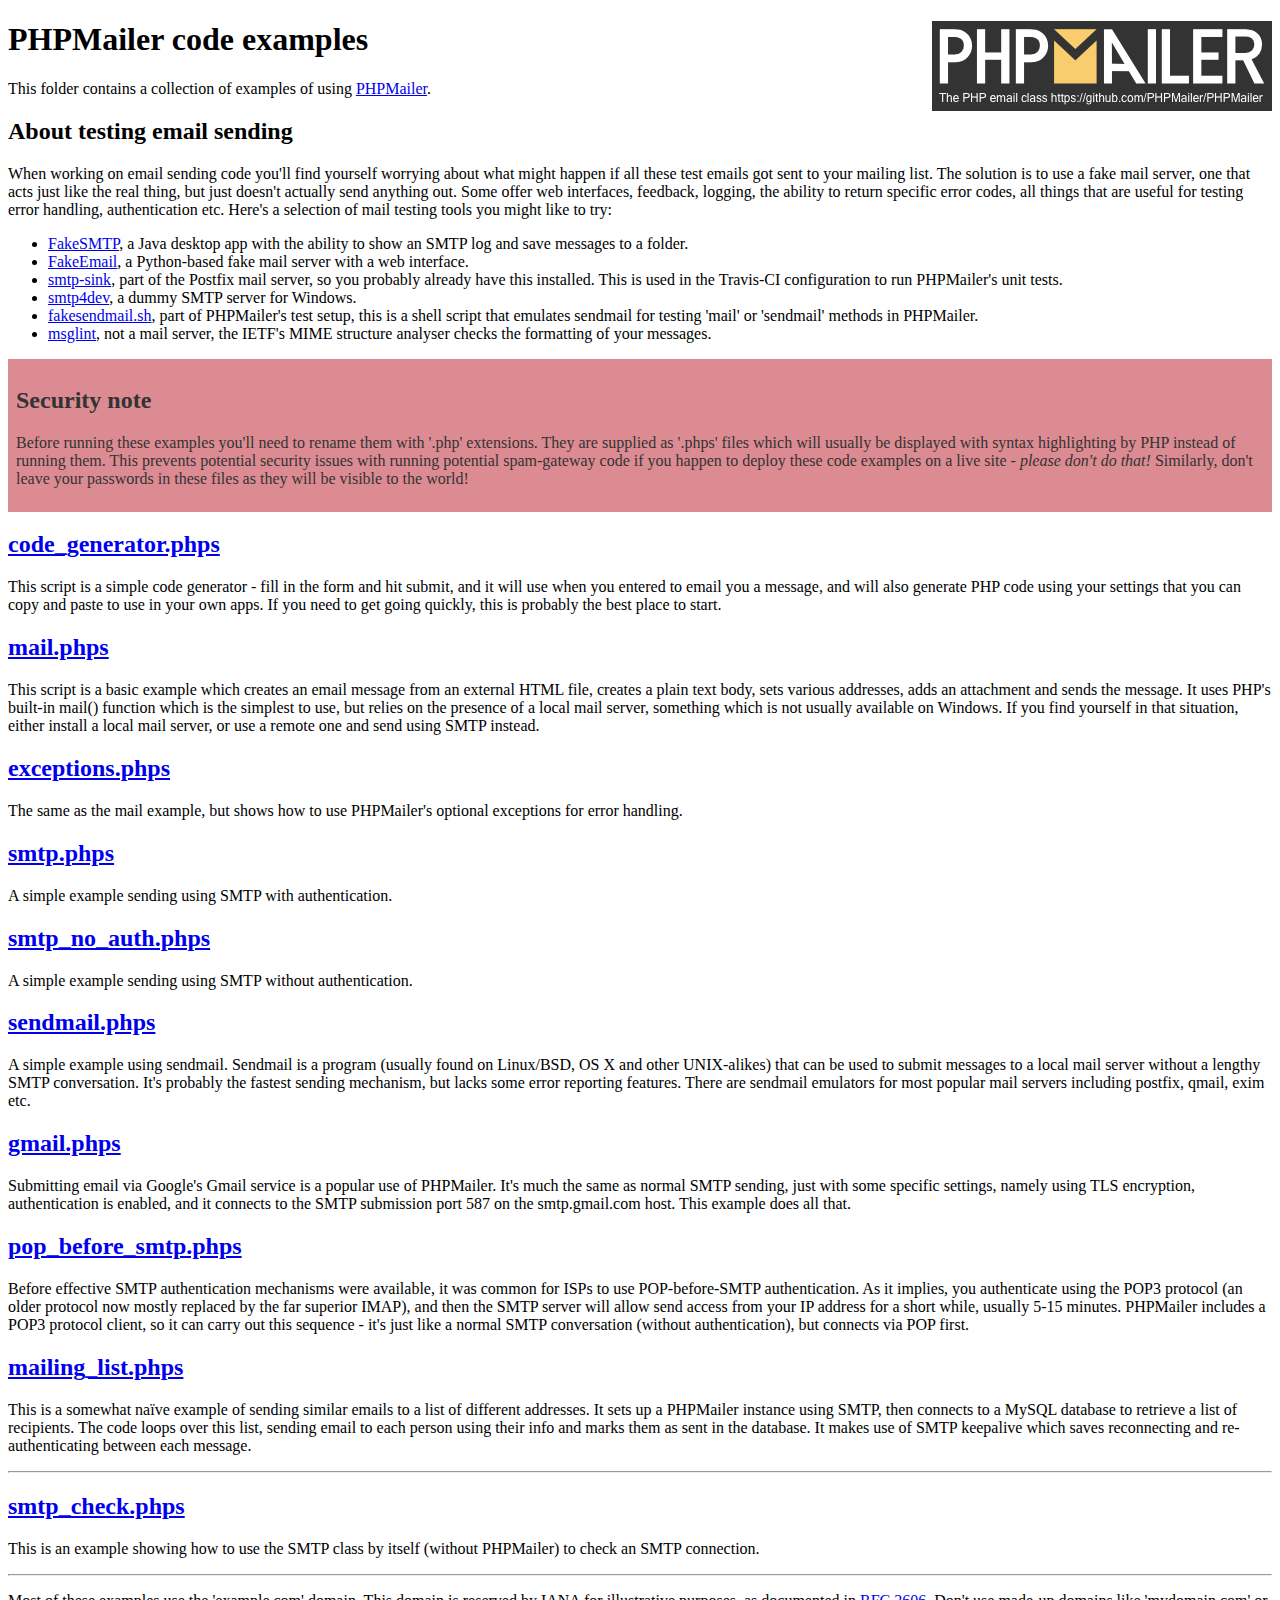
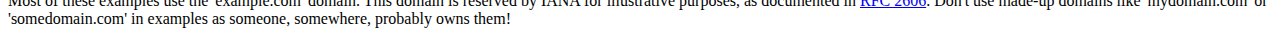
<file: Web/signup/PHPMailer-5.2.16/examples/index.html>
<!DOCTYPE html>
<html>
<head>
	<meta charset="UTF-8">
	<title>PHPMailer Examples</title>
</head>
<body>
<h1>PHPMailer code examples<a href="https://github.com/PHPMailer/PHPMailer"><img src="images/phpmailer.png" style="float:right; border:0;" alt="PHPMailer logo"></a></h1>
<p>This folder contains a collection of examples of using <a href="https://github.com/PHPMailer/PHPMailer">PHPMailer</a>.</p>
<h2>About testing email sending</h2>
<p>When working on email sending code you'll find yourself worrying about what might happen if all these test emails got sent to your mailing list. The solution is to use a fake mail server, one that acts just like the real thing, but just doesn't actually send anything out. Some offer web interfaces, feedback, logging, the ability to return specific error codes, all things that are useful for testing error handling, authentication etc. Here's a selection of mail testing tools you might like to try:</p>
<ul>
  <li><a href="https://github.com/Nilhcem/FakeSMTP">FakeSMTP</a>, a Java desktop app with the ability to show an SMTP log and save messages to a folder. </li>
  <li><a href="https://github.com/isotoma/FakeEmail">FakeEmail</a>, a Python-based fake mail server with a web interface.</li>
  <li><a href="http://www.postfix.org/smtp-sink.1.html">smtp-sink</a>, part of the Postfix mail server, so you probably already have this installed. This is used in the Travis-CI configuration to run PHPMailer's unit tests.</li>
  <li><a href="http://smtp4dev.codeplex.com">smtp4dev</a>, a dummy SMTP server for Windows.</li>
  <li><a href="https://github.com/PHPMailer/PHPMailer/blob/master/test/fakesendmail.sh">fakesendmail.sh</a>, part of PHPMailer's test setup, this is a shell script that emulates sendmail for testing 'mail' or 'sendmail' methods in PHPMailer.</li>
  <li><a href="http://tools.ietf.org/tools/msglint/">msglint</a>, not a mail server, the IETF's MIME structure analyser checks the formatting of your messages.</li>
</ul>
<div style="padding: 8px; color: #333333; background-color: #dc8b92">
<h2>Security note</h2>
<p>Before running these examples you'll need to rename them with '.php' extensions. They are supplied as '.phps' files which will usually be displayed with syntax highlighting by PHP instead of running them. This prevents potential security issues with running potential spam-gateway code if you happen to deploy these code examples on a live site - <em>please don't do that!</em> Similarly, don't leave your passwords in these files as they will be visible to the world!</p>
</div>
<h2><a href="code_generator.phps">code_generator.phps</a></h2>
<p>This script is a simple code generator - fill in the form and hit submit, and it will use when you entered to email you a message, and will also generate PHP code using your settings that you can copy and paste to use in your own apps. If you need to get going quickly, this is probably the best place to start.</p>
<h2><a href="mail.phps">mail.phps</a></h2>
<p>This script is a basic example which creates an email message from an external HTML file, creates a plain text body, sets various addresses, adds an attachment and sends the message. It uses PHP's built-in mail() function which is the simplest to use, but relies on the presence of a local mail server, something which is not usually available on Windows. If you find yourself in that situation, either install a local mail server, or use a remote one and send using SMTP instead.</p>
<h2><a href="exceptions.phps">exceptions.phps</a></h2>
<p>The same as the mail example, but shows how to use PHPMailer's optional exceptions for error handling.</p>
<h2><a href="smtp.phps">smtp.phps</a></h2>
<p>A simple example sending using SMTP with authentication.</p>
<h2><a href="smtp_no_auth.phps">smtp_no_auth.phps</a></h2>
<p>A simple example sending using SMTP without authentication.</p>
<h2><a href="sendmail.phps">sendmail.phps</a></h2>
<p>A simple example using sendmail. Sendmail is a program (usually found on Linux/BSD, OS X and other UNIX-alikes) that can be used to submit messages to a local mail server without a lengthy SMTP conversation. It's probably the fastest sending mechanism, but lacks some error reporting features. There are sendmail emulators for most popular mail servers including postfix, qmail, exim etc.</p>
<h2><a href="gmail.phps">gmail.phps</a></h2>
<p>Submitting email via Google's Gmail service is a popular use of PHPMailer. It's much the same as normal SMTP sending, just with some specific settings, namely using TLS encryption, authentication is enabled, and it connects to the SMTP submission port 587 on the smtp.gmail.com host. This example does all that.</p>
<h2><a href="pop_before_smtp.phps">pop_before_smtp.phps</a></h2>
<p>Before effective SMTP authentication mechanisms were available, it was common for ISPs to use POP-before-SMTP authentication. As it implies, you authenticate using the POP3 protocol (an older protocol now mostly replaced by the far superior IMAP), and then the SMTP server will allow send access from your IP address for a short while, usually 5-15 minutes. PHPMailer includes a POP3 protocol client, so it can carry out this sequence - it's just like a normal SMTP conversation (without authentication), but connects via POP first.</p>
<h2><a href="mailing_list.phps">mailing_list.phps</a></h2>
<p>This is a somewhat naïve example of sending similar emails to a list of different addresses. It sets up a PHPMailer instance using SMTP, then connects to a MySQL database to retrieve a list of recipients. The code loops over this list, sending email to each person using their info and marks them as sent in the database. It makes use of SMTP keepalive which saves reconnecting and re-authenticating between each message.</p>
<hr>
<h2><a href="smtp_check.phps">smtp_check.phps</a></h2>
<p>This is an example showing how to use the SMTP class by itself (without PHPMailer) to check an SMTP connection.</p>
<hr>
<p>Most of these examples use the 'example.com' domain. This domain is reserved by IANA for illustrative purposes, as documented in <a href="http://tools.ietf.org/html/rfc2606">RFC 2606</a>. Don't use made-up domains like 'mydomain.com' or 'somedomain.com' in examples as someone, somewhere, probably owns them!</p>
</body>
</html>
</file>
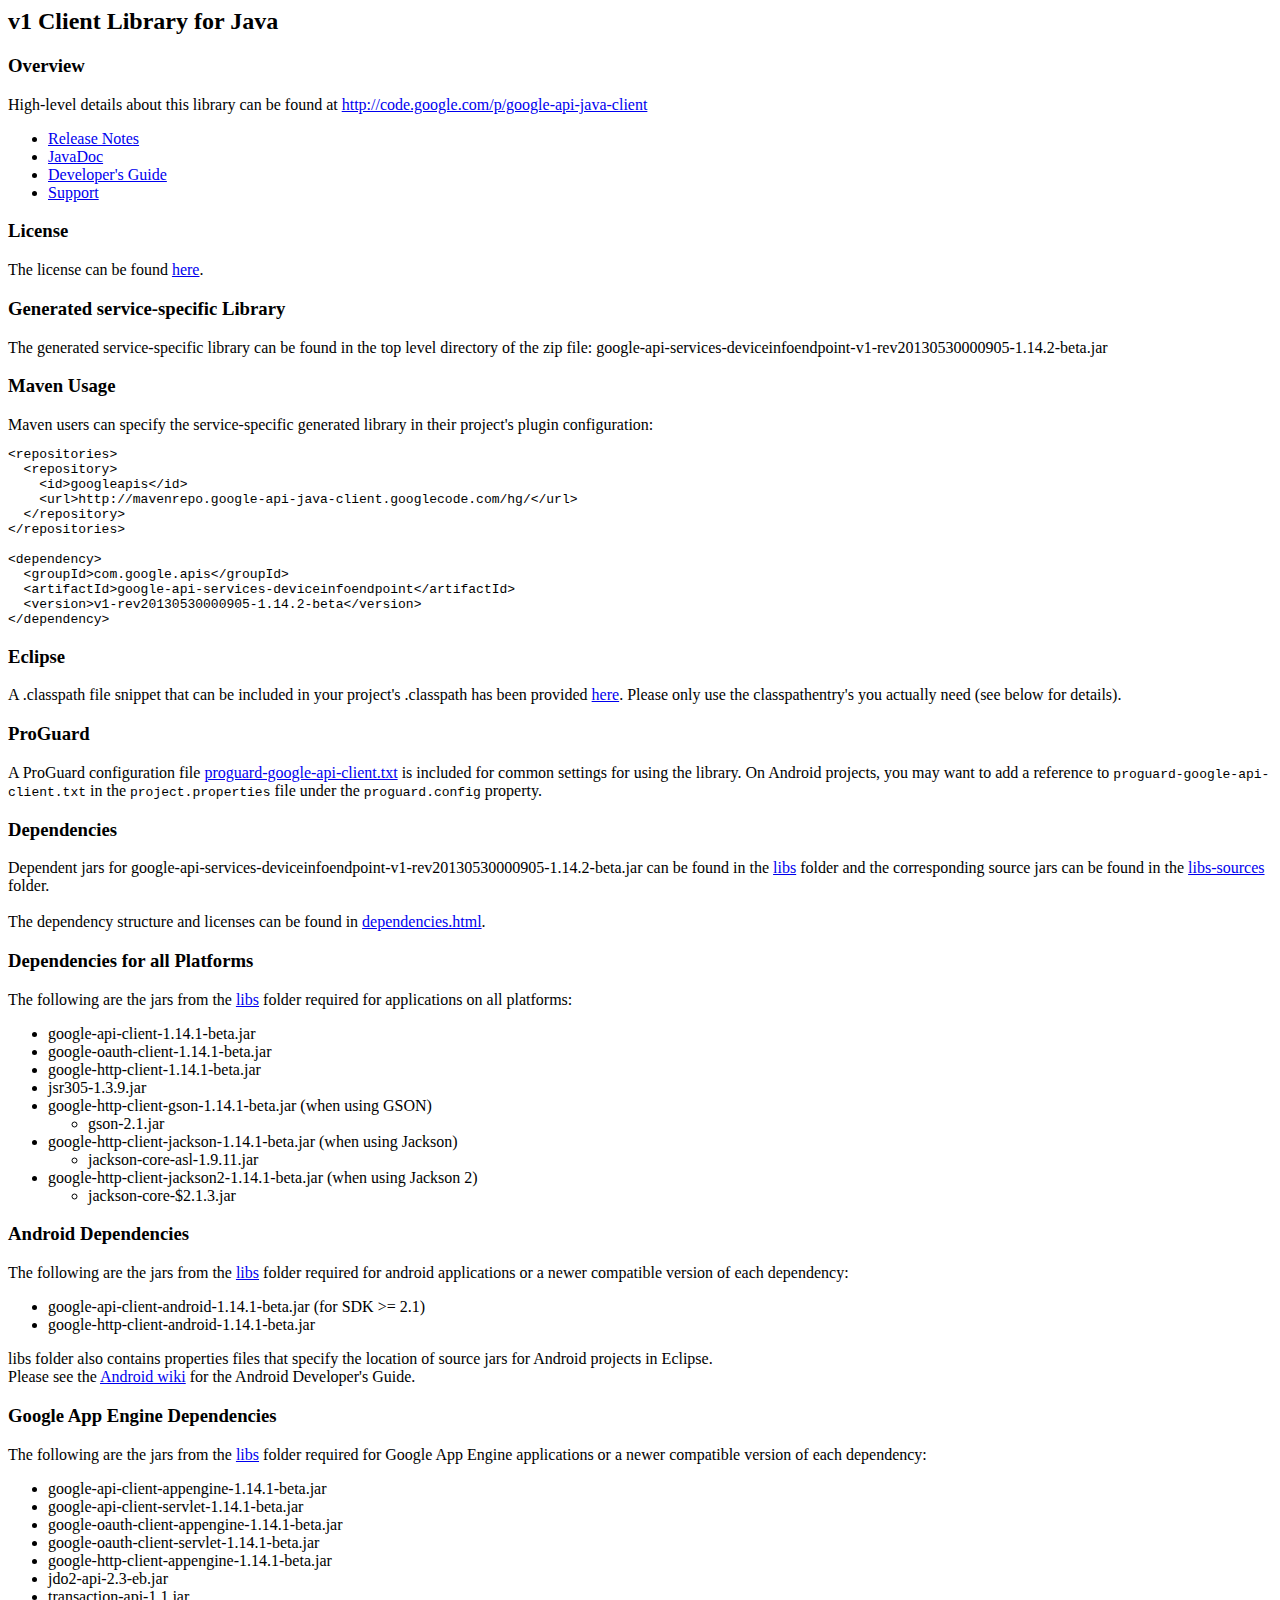
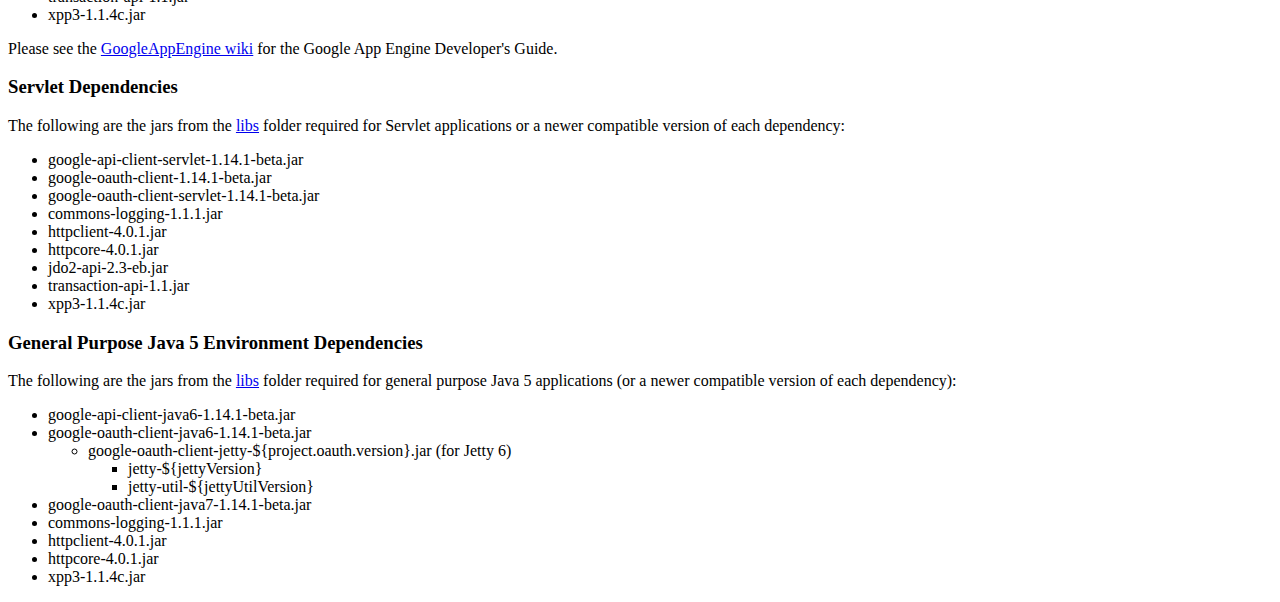
<file: RideShare-master/endpoint-libs/libdeviceinfoendpoint-v1/deviceinfoendpoint/readme.html>
<html>
<title> v1 Client Library for Java</title>
<body>
<h2> v1 Client Library for Java</h2>

<h3>Overview</h3>
<p>High-level details about this library can be found at
<a href="http://code.google.com/p/google-api-java-client">http://code.google.com/p/google-api-java-client</a>
<ul>
  <li><a href='http://code.google.com/p/google-api-java-client/wiki/ReleaseNotes#Version_1.14.1-beta'>Release Notes</a></li>
  <li><a href='http://javadoc.google-api-java-client.googlecode.com/hg/apis/deviceinfoendpoint/v1/index.html'>JavaDoc</a></li>
  <li><a href='http://code.google.com/p/google-api-java-client/wiki/DeveloperGuide'>Developer's Guide</a></li>
  <li><a href='http://groups.google.com/group/google-api-java-client'>Support</a></li>
</ul>

<h3>License</h3>
The license can be found <a href='LICENSE.txt'>here</a>.<br/>

<h3>Generated service-specific Library</h3>
The generated service-specific library can be found in the top level directory
of the zip file:
google-api-services-deviceinfoendpoint-v1-rev20130530000905-1.14.2-beta.jar

<h3>Maven Usage</h3>
Maven users can specify the service-specific generated library in their
project's plugin configuration:
<pre>
&lt;repositories&gt;
  &lt;repository&gt;
    &lt;id&gt;googleapis&lt;/id&gt;
    &lt;url&gt;http://mavenrepo.google-api-java-client.googlecode.com/hg/&lt;/url&gt;
  &lt;/repository&gt;
&lt;/repositories&gt;

&lt;dependency&gt;
  &lt;groupId&gt;com.google.apis&lt;/groupId&gt;
  &lt;artifactId&gt;google-api-services-deviceinfoendpoint&lt;/artifactId&gt;
  &lt;version&gt;v1-rev20130530000905-1.14.2-beta&lt;/version&gt;
&lt;/dependency&gt;
</pre>


<h3>Eclipse</h3>
A .classpath file snippet that can be included in your project's .classpath has been provided <a href='classpath-include'>here</a>.
Please only use the classpathentry's you actually need (see below for details).

<h3>ProGuard</h3>
A ProGuard configuration file <a href="proguard-google-api-client.txt">proguard-google-api-client.txt</a>
is included for common settings for using the library. On Android projects, you may want to add a reference to
<code>proguard-google-api-client.txt</code> in the <code>project.properties</code> file under the
<code>proguard.config</code> property.

<h3>Dependencies</h3>
<p>
Dependent jars for
google-api-services-deviceinfoendpoint-v1-rev20130530000905-1.14.2-beta.jar
can be found in the <a href='libs'>libs</a> folder and the corresponding source
jars can be found in the <a href='libs-sources'>libs-sources</a> folder.
<br/><br/>
The dependency structure and licenses can be found in
<a href='dependencies/dependencies.html'>dependencies.html</a>.
</p>

<h3>Dependencies for all Platforms</h3>
The following are the jars from the <a href='libs'>libs</a> folder required for
applications on all platforms:
<ul>
  <li>google-api-client-1.14.1-beta.jar</li>
  <li>google-oauth-client-1.14.1-beta.jar</li>
  <li>google-http-client-1.14.1-beta.jar</li>
  <li>jsr305-1.3.9.jar</li>
  <li>google-http-client-gson-1.14.1-beta.jar (when using GSON)
    <ul>
      <li>gson-2.1.jar</li>
    </ul>
  </li>
  <li>google-http-client-jackson-1.14.1-beta.jar (when using Jackson)
    <ul>
      <li>jackson-core-asl-1.9.11.jar</li>
    </ul>
  </li>
  <li>google-http-client-jackson2-1.14.1-beta.jar (when using Jackson 2)
    <ul>
      <li>jackson-core-$2.1.3.jar</li>
    </ul>
  </li>
</ul>

<h3>Android Dependencies</h3>
The following are the jars from the <a href='libs'>libs</a> folder required for
android applications or a newer compatible version of each dependency:
<ul>
  <li>google-api-client-android-1.14.1-beta.jar (for SDK >= 2.1)</li>
  <li>google-http-client-android-1.14.1-beta.jar</li>
</ul>
<The <a href='libs'>libs</a> folder also contains properties files that specify the location of source
jars for Android projects in Eclipse.<br/>
Please see the
<a href='http://code.google.com/p/google-api-java-client/wiki/Android'>Android wiki</a>
for the Android Developer's Guide.

<h3>Google App Engine Dependencies</h3>
The following are the jars from the <a href='libs'>libs</a> folder required for
Google App Engine applications or a newer compatible version of each dependency:
<ul>
  <li>google-api-client-appengine-1.14.1-beta.jar</li>
  <li>google-api-client-servlet-1.14.1-beta.jar</li>
  <li>google-oauth-client-appengine-1.14.1-beta.jar</li>
  <li>google-oauth-client-servlet-1.14.1-beta.jar</li>
  <li>google-http-client-appengine-1.14.1-beta.jar</li>
  <li>jdo2-api-2.3-eb.jar</li>
  <li>transaction-api-1.1.jar</li>
  <li>xpp3-1.1.4c.jar</li>
</ul>
Please see the
<a href='http://code.google.com/p/google-api-java-client/wiki/GoogleAppEngine'>GoogleAppEngine wiki</a>
for the Google App Engine Developer's Guide.

<h3>Servlet Dependencies</h3>
The following are the jars from the <a href='libs'>libs</a> folder required for
Servlet applications or a newer compatible version of each dependency:
<ul>
  <li>google-api-client-servlet-1.14.1-beta.jar</li>
  <li>google-oauth-client-1.14.1-beta.jar</li>
  <li>google-oauth-client-servlet-1.14.1-beta.jar</li>
  <li>commons-logging-1.1.1.jar</li>
  <li>httpclient-4.0.1.jar</li>
  <li>httpcore-4.0.1.jar</li>
  <li>jdo2-api-2.3-eb.jar</li>
  <li>transaction-api-1.1.jar</li>
  <li>xpp3-1.1.4c.jar</li>
</ul>

<h3>General Purpose Java 5 Environment Dependencies</h3>
The following are the jars from the <a href='libs'>libs</a> folder required for
general purpose Java 5 applications (or a newer compatible version of each dependency):
<ul>
  <li>google-api-client-java6-1.14.1-beta.jar</li>
  <li>google-oauth-client-java6-1.14.1-beta.jar
  <ul>
    <li>google-oauth-client-jetty-${project.oauth.version}.jar (for Jetty 6)
      <ul>
        <li>jetty-${jettyVersion}</li>
        <li>jetty-util-${jettyUtilVersion}</li>
      </ul>
    </li>
  </ul></li>
  <li>google-oauth-client-java7-1.14.1-beta.jar</li>
  <li>commons-logging-1.1.1.jar</li>
  <li>httpclient-4.0.1.jar</li>
  <li>httpcore-4.0.1.jar</li>
  <li>xpp3-1.1.4c.jar</li>
</ul>


</body>
</html>
</file>
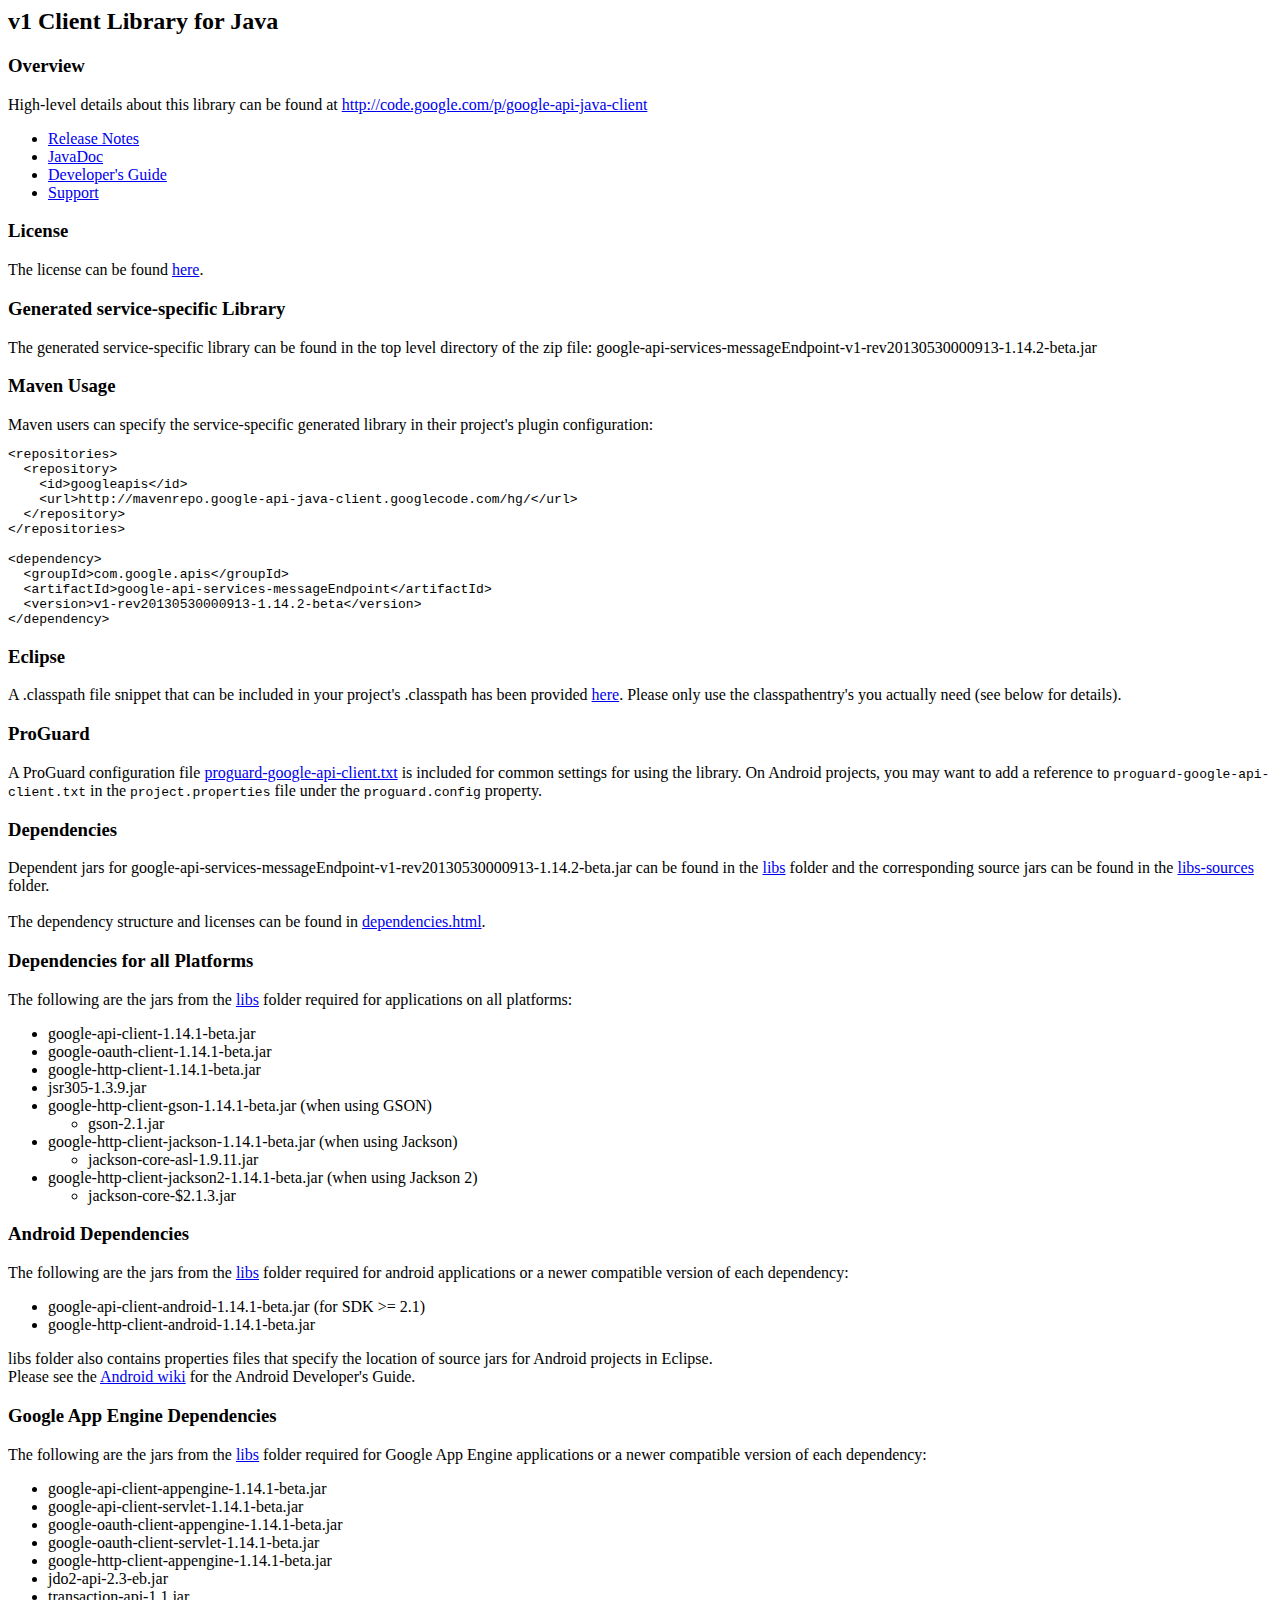
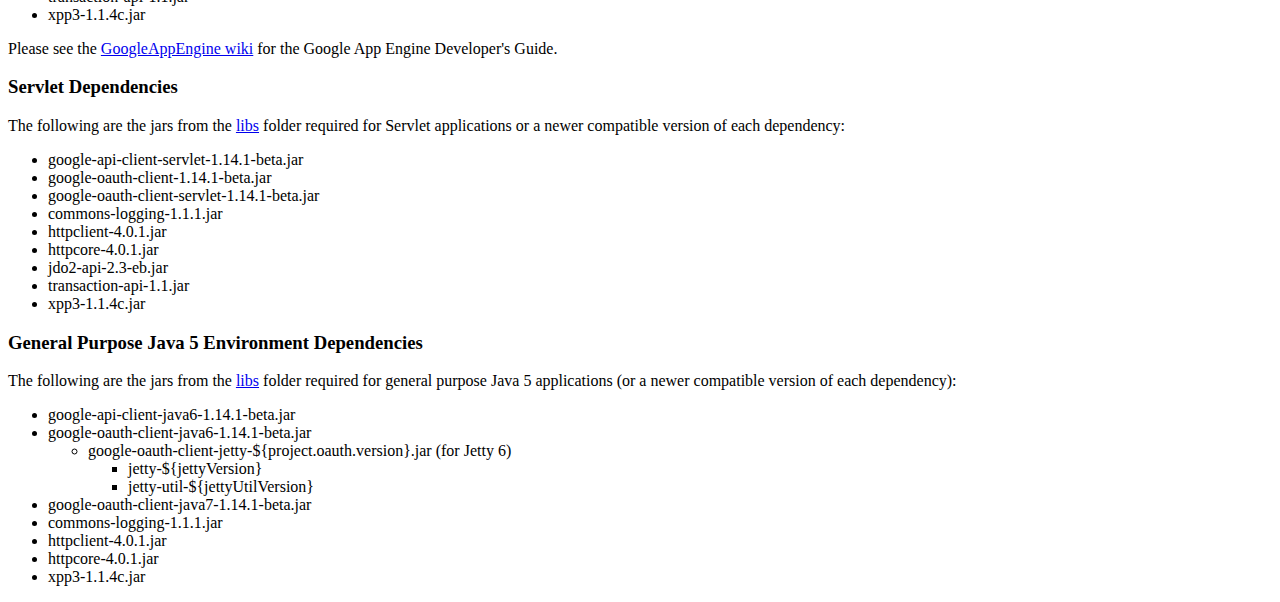
<file: RideShare-master/endpoint-libs/libmessageEndpoint-v1/messageEndpoint/readme.html>
<html>
<title> v1 Client Library for Java</title>
<body>
<h2> v1 Client Library for Java</h2>

<h3>Overview</h3>
<p>High-level details about this library can be found at
<a href="http://code.google.com/p/google-api-java-client">http://code.google.com/p/google-api-java-client</a>
<ul>
  <li><a href='http://code.google.com/p/google-api-java-client/wiki/ReleaseNotes#Version_1.14.1-beta'>Release Notes</a></li>
  <li><a href='http://javadoc.google-api-java-client.googlecode.com/hg/apis/messageEndpoint/v1/index.html'>JavaDoc</a></li>
  <li><a href='http://code.google.com/p/google-api-java-client/wiki/DeveloperGuide'>Developer's Guide</a></li>
  <li><a href='http://groups.google.com/group/google-api-java-client'>Support</a></li>
</ul>

<h3>License</h3>
The license can be found <a href='LICENSE.txt'>here</a>.<br/>

<h3>Generated service-specific Library</h3>
The generated service-specific library can be found in the top level directory
of the zip file:
google-api-services-messageEndpoint-v1-rev20130530000913-1.14.2-beta.jar

<h3>Maven Usage</h3>
Maven users can specify the service-specific generated library in their
project's plugin configuration:
<pre>
&lt;repositories&gt;
  &lt;repository&gt;
    &lt;id&gt;googleapis&lt;/id&gt;
    &lt;url&gt;http://mavenrepo.google-api-java-client.googlecode.com/hg/&lt;/url&gt;
  &lt;/repository&gt;
&lt;/repositories&gt;

&lt;dependency&gt;
  &lt;groupId&gt;com.google.apis&lt;/groupId&gt;
  &lt;artifactId&gt;google-api-services-messageEndpoint&lt;/artifactId&gt;
  &lt;version&gt;v1-rev20130530000913-1.14.2-beta&lt;/version&gt;
&lt;/dependency&gt;
</pre>


<h3>Eclipse</h3>
A .classpath file snippet that can be included in your project's .classpath has been provided <a href='classpath-include'>here</a>.
Please only use the classpathentry's you actually need (see below for details).

<h3>ProGuard</h3>
A ProGuard configuration file <a href="proguard-google-api-client.txt">proguard-google-api-client.txt</a>
is included for common settings for using the library. On Android projects, you may want to add a reference to
<code>proguard-google-api-client.txt</code> in the <code>project.properties</code> file under the
<code>proguard.config</code> property.

<h3>Dependencies</h3>
<p>
Dependent jars for
google-api-services-messageEndpoint-v1-rev20130530000913-1.14.2-beta.jar
can be found in the <a href='libs'>libs</a> folder and the corresponding source
jars can be found in the <a href='libs-sources'>libs-sources</a> folder.
<br/><br/>
The dependency structure and licenses can be found in
<a href='dependencies/dependencies.html'>dependencies.html</a>.
</p>

<h3>Dependencies for all Platforms</h3>
The following are the jars from the <a href='libs'>libs</a> folder required for
applications on all platforms:
<ul>
  <li>google-api-client-1.14.1-beta.jar</li>
  <li>google-oauth-client-1.14.1-beta.jar</li>
  <li>google-http-client-1.14.1-beta.jar</li>
  <li>jsr305-1.3.9.jar</li>
  <li>google-http-client-gson-1.14.1-beta.jar (when using GSON)
    <ul>
      <li>gson-2.1.jar</li>
    </ul>
  </li>
  <li>google-http-client-jackson-1.14.1-beta.jar (when using Jackson)
    <ul>
      <li>jackson-core-asl-1.9.11.jar</li>
    </ul>
  </li>
  <li>google-http-client-jackson2-1.14.1-beta.jar (when using Jackson 2)
    <ul>
      <li>jackson-core-$2.1.3.jar</li>
    </ul>
  </li>
</ul>

<h3>Android Dependencies</h3>
The following are the jars from the <a href='libs'>libs</a> folder required for
android applications or a newer compatible version of each dependency:
<ul>
  <li>google-api-client-android-1.14.1-beta.jar (for SDK >= 2.1)</li>
  <li>google-http-client-android-1.14.1-beta.jar</li>
</ul>
<The <a href='libs'>libs</a> folder also contains properties files that specify the location of source
jars for Android projects in Eclipse.<br/>
Please see the
<a href='http://code.google.com/p/google-api-java-client/wiki/Android'>Android wiki</a>
for the Android Developer's Guide.

<h3>Google App Engine Dependencies</h3>
The following are the jars from the <a href='libs'>libs</a> folder required for
Google App Engine applications or a newer compatible version of each dependency:
<ul>
  <li>google-api-client-appengine-1.14.1-beta.jar</li>
  <li>google-api-client-servlet-1.14.1-beta.jar</li>
  <li>google-oauth-client-appengine-1.14.1-beta.jar</li>
  <li>google-oauth-client-servlet-1.14.1-beta.jar</li>
  <li>google-http-client-appengine-1.14.1-beta.jar</li>
  <li>jdo2-api-2.3-eb.jar</li>
  <li>transaction-api-1.1.jar</li>
  <li>xpp3-1.1.4c.jar</li>
</ul>
Please see the
<a href='http://code.google.com/p/google-api-java-client/wiki/GoogleAppEngine'>GoogleAppEngine wiki</a>
for the Google App Engine Developer's Guide.

<h3>Servlet Dependencies</h3>
The following are the jars from the <a href='libs'>libs</a> folder required for
Servlet applications or a newer compatible version of each dependency:
<ul>
  <li>google-api-client-servlet-1.14.1-beta.jar</li>
  <li>google-oauth-client-1.14.1-beta.jar</li>
  <li>google-oauth-client-servlet-1.14.1-beta.jar</li>
  <li>commons-logging-1.1.1.jar</li>
  <li>httpclient-4.0.1.jar</li>
  <li>httpcore-4.0.1.jar</li>
  <li>jdo2-api-2.3-eb.jar</li>
  <li>transaction-api-1.1.jar</li>
  <li>xpp3-1.1.4c.jar</li>
</ul>

<h3>General Purpose Java 5 Environment Dependencies</h3>
The following are the jars from the <a href='libs'>libs</a> folder required for
general purpose Java 5 applications (or a newer compatible version of each dependency):
<ul>
  <li>google-api-client-java6-1.14.1-beta.jar</li>
  <li>google-oauth-client-java6-1.14.1-beta.jar
  <ul>
    <li>google-oauth-client-jetty-${project.oauth.version}.jar (for Jetty 6)
      <ul>
        <li>jetty-${jettyVersion}</li>
        <li>jetty-util-${jettyUtilVersion}</li>
      </ul>
    </li>
  </ul></li>
  <li>google-oauth-client-java7-1.14.1-beta.jar</li>
  <li>commons-logging-1.1.1.jar</li>
  <li>httpclient-4.0.1.jar</li>
  <li>httpcore-4.0.1.jar</li>
  <li>xpp3-1.1.4c.jar</li>
</ul>


</body>
</html>
</file>
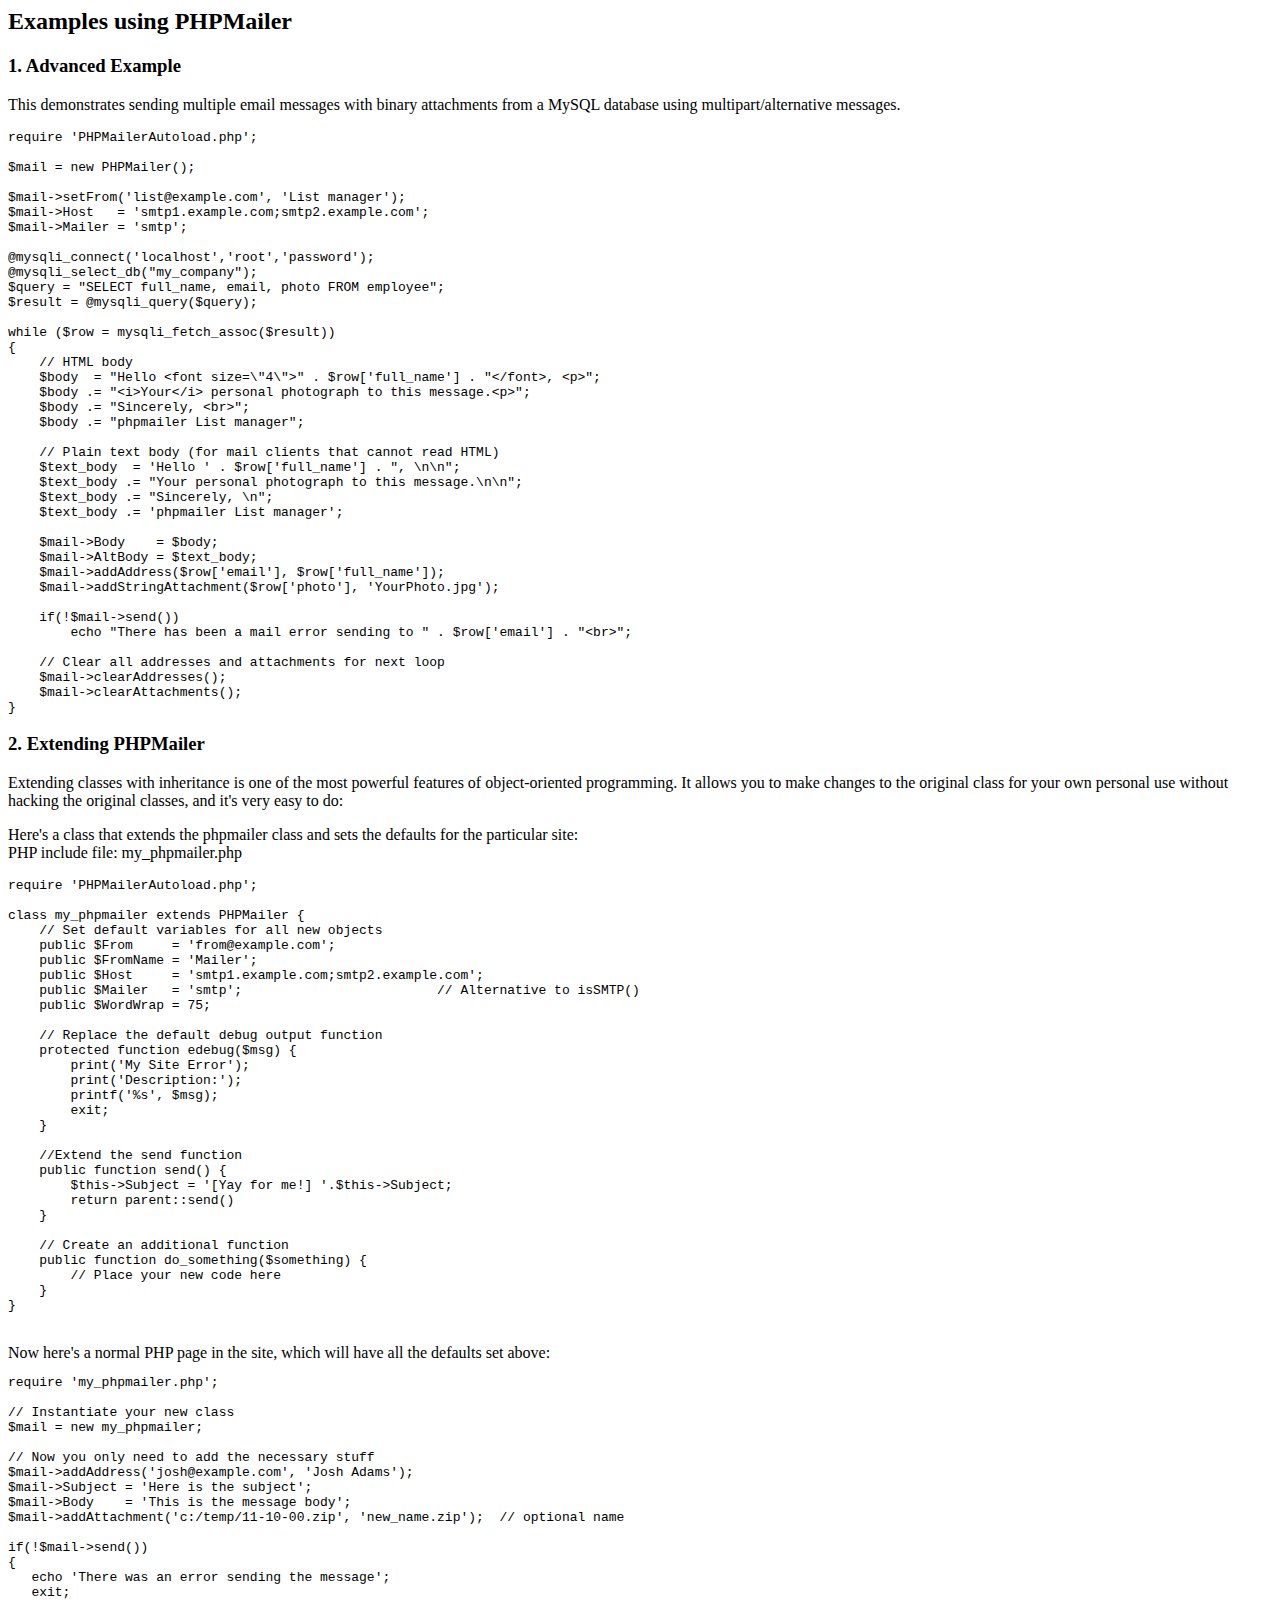
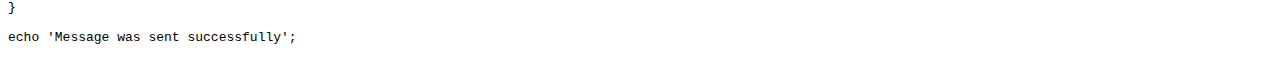
<file: Web/signup/PHPMailer-5.2.16/docs/extending.html>
<html>
<head>
<title>Examples using phpmailer</title>
</head>

<body>

<h2>Examples using PHPMailer</h2>

<h3>1. Advanced Example</h3>
<p>

This demonstrates sending multiple email messages with binary attachments
from a MySQL database using multipart/alternative messages.<p>

<pre>
require 'PHPMailerAutoload.php';

$mail = new PHPMailer();

$mail->setFrom('list@example.com', 'List manager');
$mail->Host   = 'smtp1.example.com;smtp2.example.com';
$mail->Mailer = 'smtp';

@mysqli_connect('localhost','root','password');
@mysqli_select_db("my_company");
$query = "SELECT full_name, email, photo FROM employee";
$result = @mysqli_query($query);

while ($row = mysqli_fetch_assoc($result))
{
    // HTML body
    $body  = "Hello &lt;font size=\"4\"&gt;" . $row['full_name'] . "&lt;/font&gt;, &lt;p&gt;";
    $body .= "&lt;i&gt;Your&lt;/i&gt; personal photograph to this message.&lt;p&gt;";
    $body .= "Sincerely, &lt;br&gt;";
    $body .= "phpmailer List manager";

    // Plain text body (for mail clients that cannot read HTML)
    $text_body  = 'Hello ' . $row['full_name'] . ", \n\n";
    $text_body .= "Your personal photograph to this message.\n\n";
    $text_body .= "Sincerely, \n";
    $text_body .= 'phpmailer List manager';

    $mail->Body    = $body;
    $mail->AltBody = $text_body;
    $mail->addAddress($row['email'], $row['full_name']);
    $mail->addStringAttachment($row['photo'], 'YourPhoto.jpg');

    if(!$mail->send())
        echo "There has been a mail error sending to " . $row['email'] . "&lt;br&gt;";

    // Clear all addresses and attachments for next loop
    $mail->clearAddresses();
    $mail->clearAttachments();
}
</pre>
<p>

<h3>2. Extending PHPMailer</h3>
<p>

Extending classes with inheritance is one of the most
powerful features of object-oriented programming. It allows you to make changes to the
original class for your own personal use without hacking the original
classes, and it's very easy to do:

<p>
Here's a class that extends the phpmailer class and sets the defaults
for the particular site:<br>
PHP include file: my_phpmailer.php
<p>

<pre>
require 'PHPMailerAutoload.php';

class my_phpmailer extends PHPMailer {
    // Set default variables for all new objects
    public $From     = 'from@example.com';
    public $FromName = 'Mailer';
    public $Host     = 'smtp1.example.com;smtp2.example.com';
    public $Mailer   = 'smtp';                         // Alternative to isSMTP()
    public $WordWrap = 75;

    // Replace the default debug output function
    protected function edebug($msg) {
        print('My Site Error');
        print('Description:');
        printf('%s', $msg);
        exit;
    }

    //Extend the send function
    public function send() {
        $this->Subject = '[Yay for me!] '.$this->Subject;
        return parent::send()
    }

    // Create an additional function
    public function do_something($something) {
        // Place your new code here
    }
}
</pre>
<br>
Now here's a normal PHP page in the site, which will have all the defaults set above:<br>

<pre>
require 'my_phpmailer.php';

// Instantiate your new class
$mail = new my_phpmailer;

// Now you only need to add the necessary stuff
$mail->addAddress('josh@example.com', 'Josh Adams');
$mail->Subject = 'Here is the subject';
$mail->Body    = 'This is the message body';
$mail->addAttachment('c:/temp/11-10-00.zip', 'new_name.zip');  // optional name

if(!$mail->send())
{
   echo 'There was an error sending the message';
   exit;
}

echo 'Message was sent successfully';
</pre>
</body>
</html>
</file>
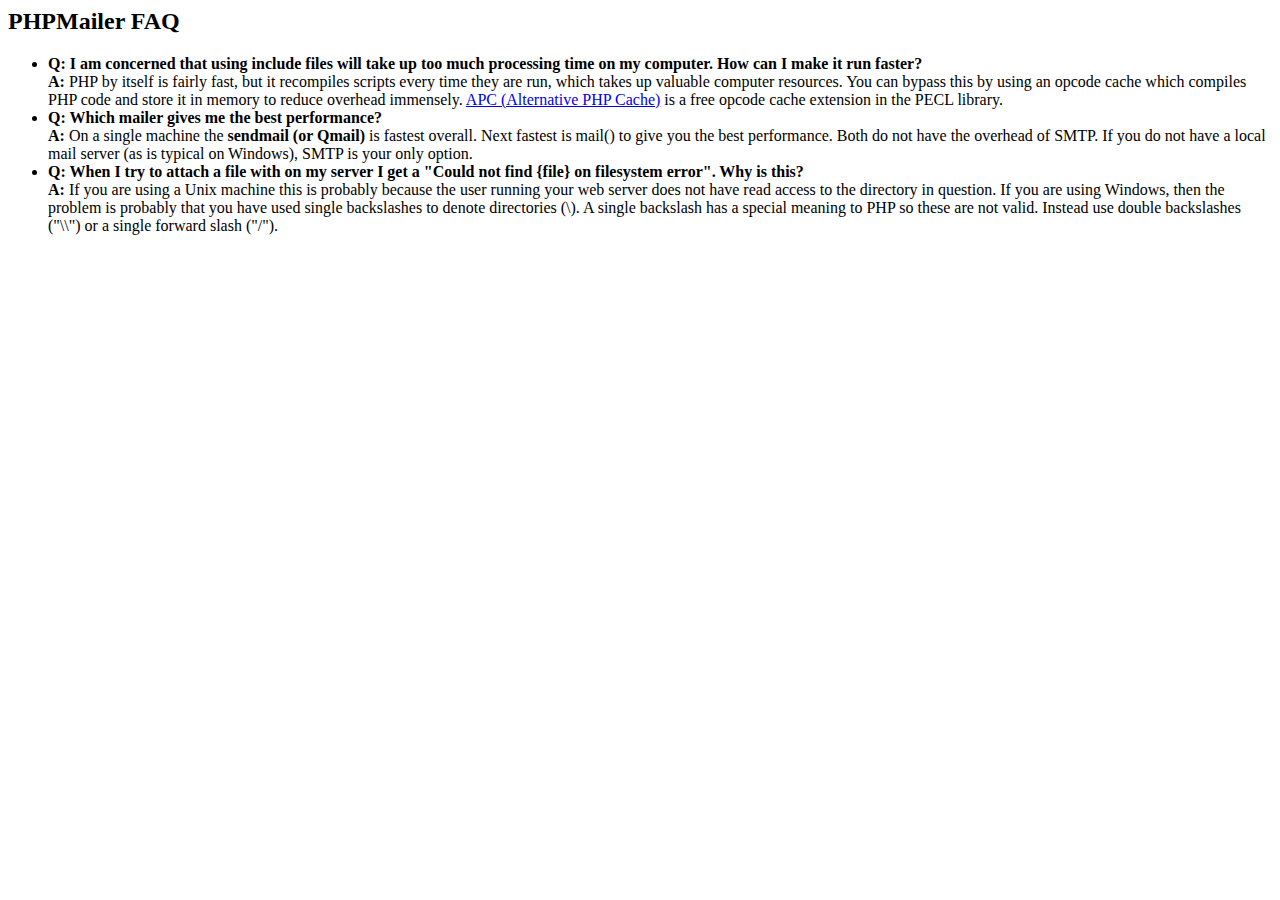
<file: Web/signup/PHPMailer-5.2.16/docs/faq.html>
﻿<html>
<head>
<title>PHPMailer FAQ</title>
</head>
<body>
<h2>PHPMailer FAQ</h2>
<ul>
    <li><strong>Q: I am concerned that using include files will take up too much
    processing time on my computer. How can I make it run faster?</strong><br>
    <strong>A:</strong> PHP by itself is fairly fast, but it recompiles scripts every time they are run, which takes up valuable
    computer resources. You can bypass this by using an opcode cache which compiles
    PHP code and store it in memory to reduce overhead immensely. <a href="http://www.php.net/apc/">APC
    (Alternative PHP Cache)</a> is a free opcode cache extension in the PECL library.</li>
    <li><strong>Q: Which mailer gives me the best performance?</strong><br>
    <strong>A:</strong> On a single machine the <strong>sendmail (or Qmail)</strong> is fastest overall.
    Next fastest is mail() to give you the best performance. Both do not have the overhead of SMTP.
    If you do not have a local mail server (as is typical on Windows), SMTP is your only option.</li>
    <li><strong>Q: When I try to attach a file with on my server I get a
    "Could not find {file} on filesystem error". Why is this?</strong><br>
    <strong>A:</strong> If you are using a Unix machine this is probably because the user
    running your web server does not have read access to the directory in question. If you are using Windows,
    then the problem is probably that you have used single backslashes to denote directories (\).
    A single backslash has a special meaning to PHP so these are not
    valid. Instead use double backslashes ("\\") or a single forward
    slash ("/").</li>
</ul>
</body>
</html>
</file>
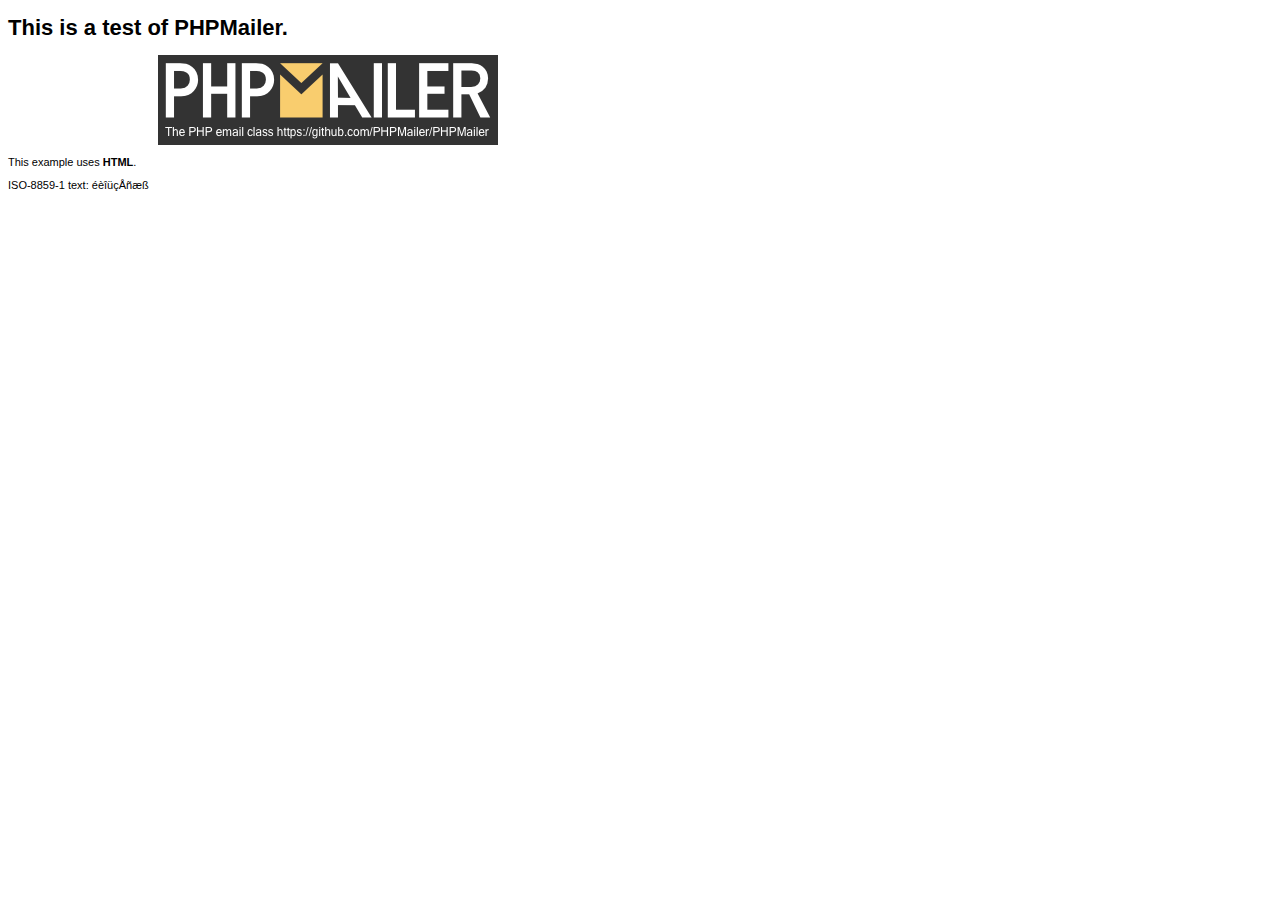
<file: Web/signup/PHPMailer-5.2.16/examples/contents.html>
<!DOCTYPE HTML PUBLIC "-//W3C//DTD HTML 4.01 Transitional//EN" "http://www.w3.org/TR/html4/loose.dtd">
<html>
<head>
  <meta http-equiv="Content-Type" content="text/html; charset=iso-8859-1">
  <title>PHPMailer Test</title>
</head>
<body>
<div style="width: 640px; font-family: Arial, Helvetica, sans-serif; font-size: 11px;">
  <h1>This is a test of PHPMailer.</h1>
  <div align="center">
    <a href="https://github.com/PHPMailer/PHPMailer/"><img src="images/phpmailer.png" height="90" width="340" alt="PHPMailer rocks"></a>
  </div>
  <p>This example uses <strong>HTML</strong>.</p>
  <p>ISO-8859-1 text: ���������</p>
</div>
</body>
</html>
</file>
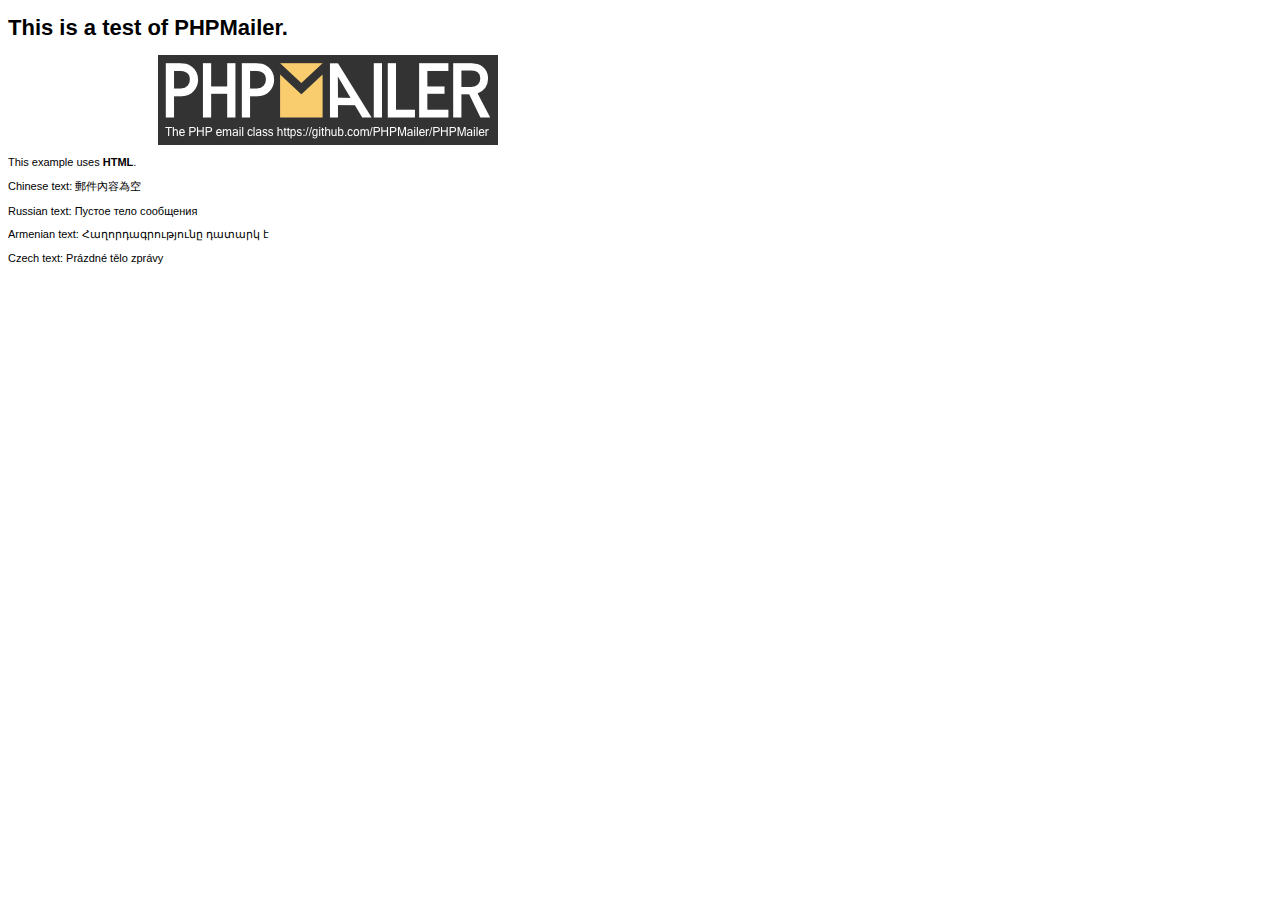
<file: Web/signup/PHPMailer-5.2.16/examples/contentsutf8.html>
<!DOCTYPE HTML PUBLIC "-//W3C//DTD HTML 4.01 Transitional//EN" "http://www.w3.org/TR/html4/loose.dtd">
<html>
<head>
  <meta http-equiv="Content-Type" content="text/html; charset=utf-8">
  <title>PHPMailer Test</title>
</head>
<body>
<div style="width: 640px; font-family: Arial, Helvetica, sans-serif; font-size: 11px;">
  <h1>This is a test of PHPMailer.</h1>
  <div align="center">
    <a href="https://github.com/PHPMailer/PHPMailer/"><img src="images/phpmailer.png" height="90" width="340" alt="PHPMailer rocks"></a>
  </div>
  <p>This example uses <strong>HTML</strong>.</p>
  <p>Chinese text: 郵件內容為空</p>
  <p>Russian text: Пустое тело сообщения</p>
  <p>Armenian text: Հաղորդագրությունը դատարկ է</p>
  <p>Czech text: Prázdné tělo zprávy</p>
</div>
</body>
</html>
</file>
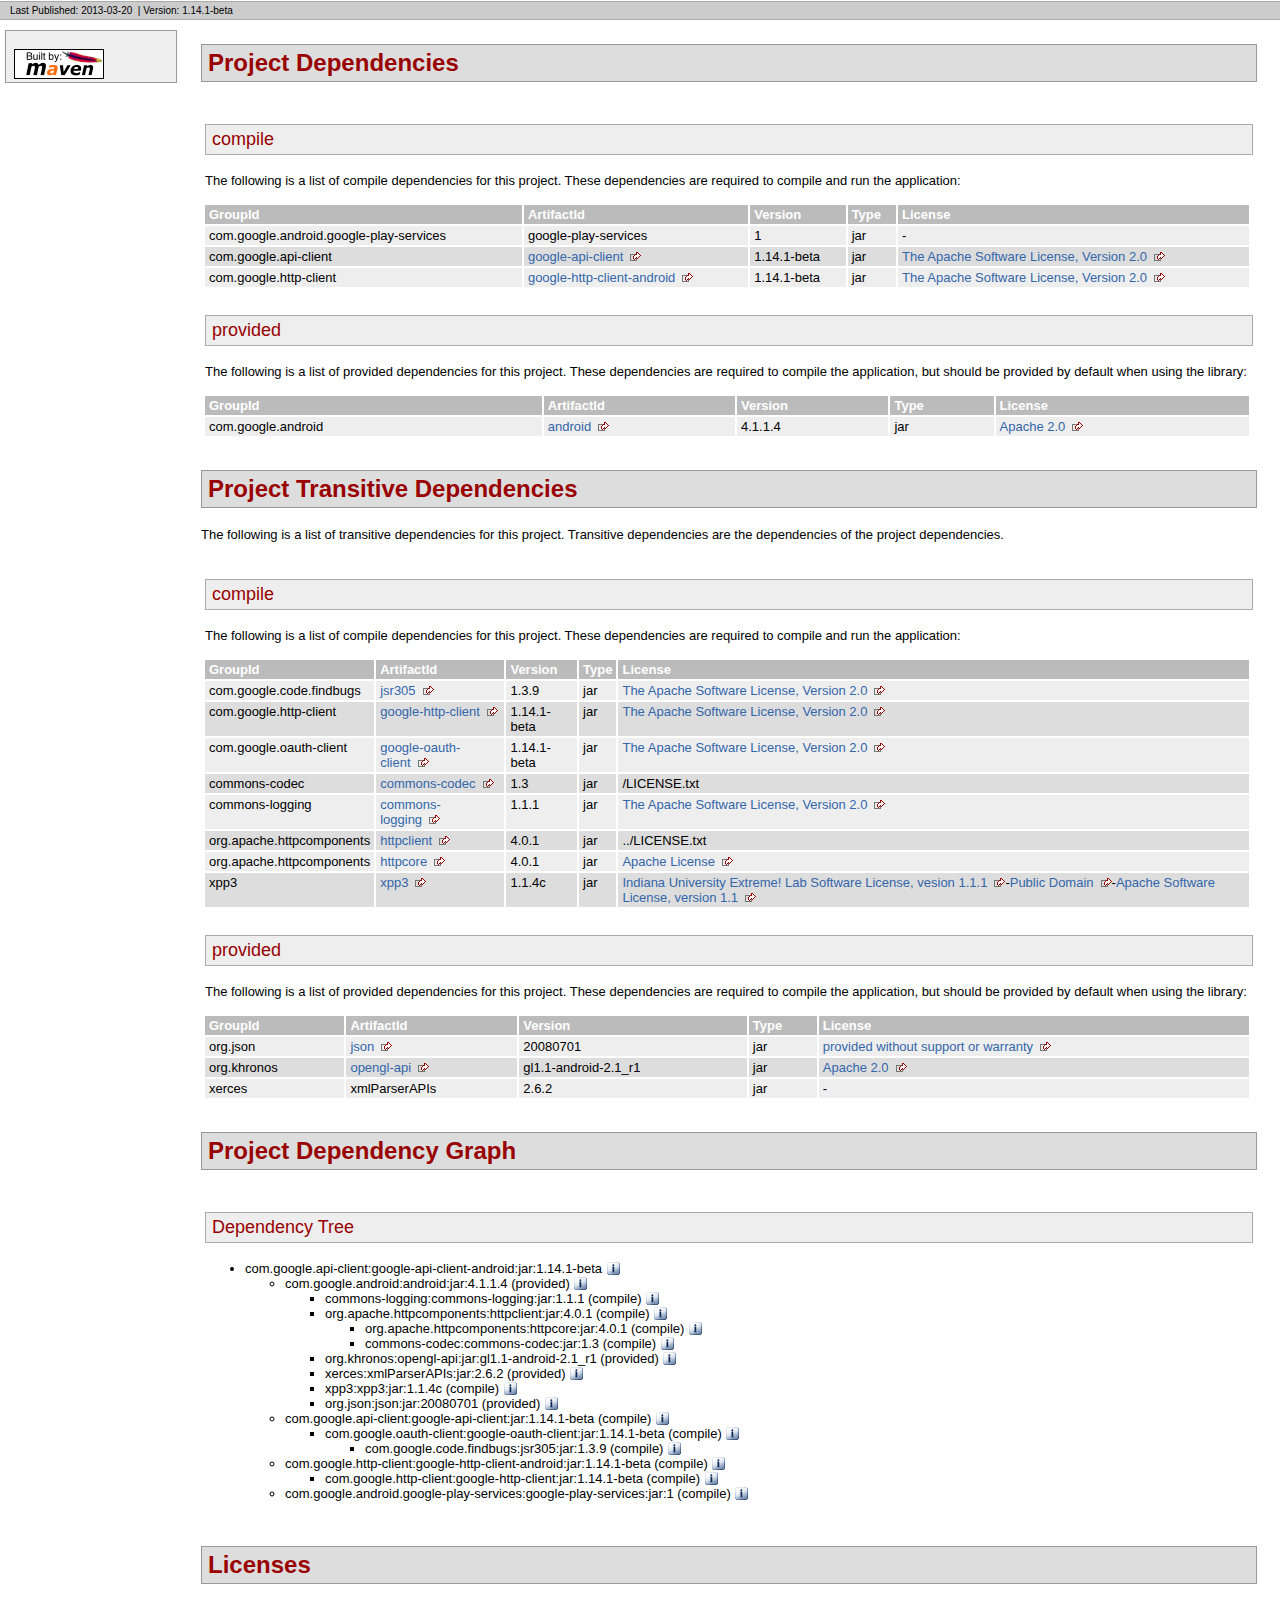
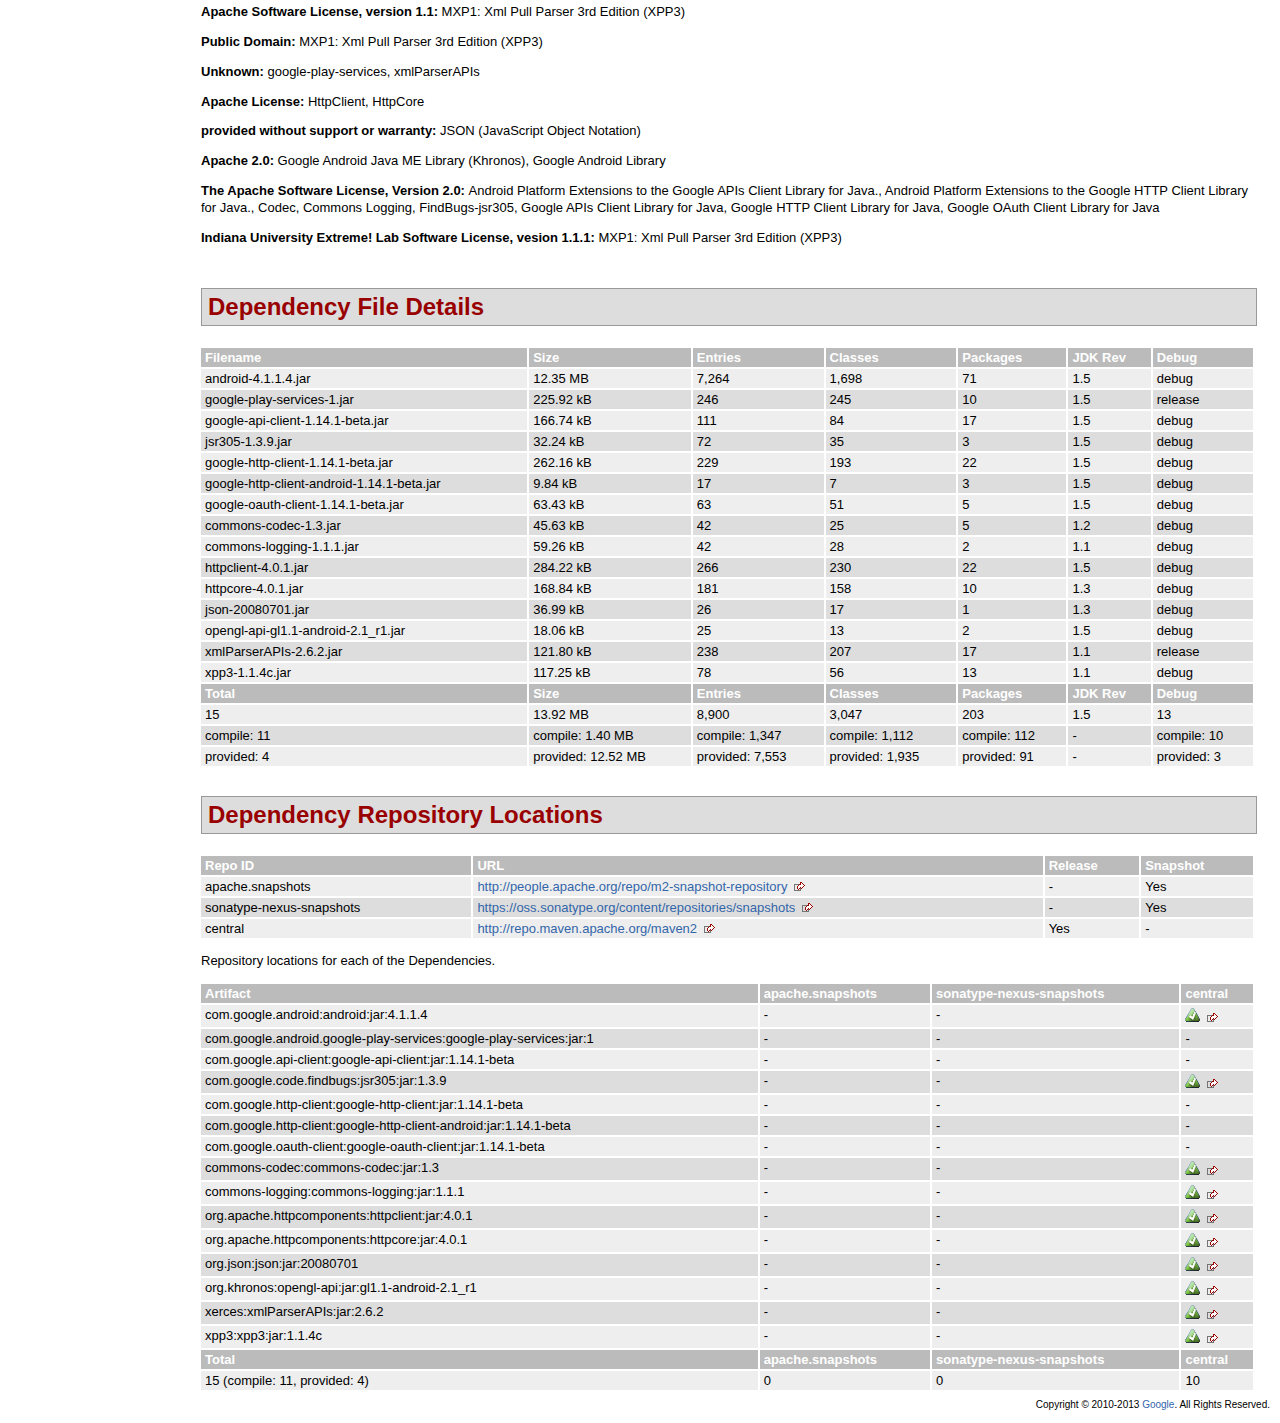
<file: RideShare-master/endpoint-libs/libdeviceinfoendpoint-v1/deviceinfoendpoint/dependencies/google-api-client-android-dependencies.html>
<!DOCTYPE html PUBLIC "-//W3C//DTD XHTML 1.0 Transitional//EN" "http://www.w3.org/TR/xhtml1/DTD/xhtml1-transitional.dtd">
<!-- Generated by Apache Maven Doxia at Mar 20, 2013 -->
<html xmlns="http://www.w3.org/1999/xhtml" xml:lang="en" lang="en">
  <head>
    <meta http-equiv="Content-Type" content="text/html; charset=UTF-8" />
    <title>Project Dependencies</title>
    <style type="text/css" media="all">
      @import url("./css/maven-base.css");
      @import url("./css/maven-theme.css");
      @import url("./css/site.css");
    </style>
    <link rel="stylesheet" href="./css/print.css" type="text/css" media="print" />
    <meta name="Date-Revision-yyyymmdd" content="20130320" />
    <meta http-equiv="Content-Language" content="en" />
        
        </head>
  <body class="composite">
    <div id="banner">
                      <div class="clear">
        <hr/>
      </div>
    </div>
    <div id="breadcrumbs">
            
        
                <div class="xleft">
        <span id="publishDate">Last Published: 2013-03-20</span>
                  &nbsp;| <span id="projectVersion">Version: 1.14.1-beta</span>
                      </div>
            <div class="xright">        
        
      </div>
      <div class="clear">
        <hr/>
      </div>
    </div>
    <div id="leftColumn">
      <div id="navcolumn">
             
        
                                      <a href="http://maven.apache.org/" title="Built by Maven" class="poweredBy">
        <img class="poweredBy" alt="Built by Maven" src="./images/logos/maven-feather.png" />
      </a>
                   
        
            </div>
    </div>
    <div id="bodyColumn">
      <div id="contentBox">
        <a name="Project_Dependencies"></a><div class="section"><h2>Project Dependencies<a name="Project_Dependencies"></a></h2><a name="Project_Dependencies_compile"></a><div class="section"><h3>compile<a name="compile"></a></h3><p>The following is a list of compile dependencies for this project. These dependencies are required to compile and run the application:</p><table border="0" class="bodyTable"><tr class="a"><th>GroupId</th><th>ArtifactId</th><th>Version</th><th>Type</th><th>License</th></tr><tr class="b"><td>com.google.android.google-play-services</td><td>google-play-services</td><td>1</td><td>jar</td><td>-</td></tr><tr class="a"><td>com.google.api-client</td><td><a class="externalLink" href="http://code.google.com/p/google-api-java-client/google-api-client/">google-api-client</a></td><td>1.14.1-beta</td><td>jar</td><td><a class="externalLink" href="http://www.apache.org/licenses/LICENSE-2.0.txt">The Apache Software License, Version 2.0</a></td></tr><tr class="b"><td>com.google.http-client</td><td><a class="externalLink" href="http://code.google.com/p/google-http-java-client/google-http-client-android/">google-http-client-android</a></td><td>1.14.1-beta</td><td>jar</td><td><a class="externalLink" href="http://www.apache.org/licenses/LICENSE-2.0.txt">The Apache Software License, Version 2.0</a></td></tr></table></div><a name="Project_Dependencies_provided"></a><div class="section"><h3>provided<a name="provided"></a></h3><p>The following is a list of provided dependencies for this project. These dependencies are required to compile the application, but should be provided by default when using the library:</p><table border="0" class="bodyTable"><tr class="a"><th>GroupId</th><th>ArtifactId</th><th>Version</th><th>Type</th><th>License</th></tr><tr class="b"><td>com.google.android</td><td><a class="externalLink" href="http://source.android.com/">android</a></td><td>4.1.1.4</td><td>jar</td><td><a class="externalLink" href="http://www.apache.org/licenses/LICENSE-2.0">Apache 2.0</a></td></tr></table></div></div><a name="Project_Transitive_Dependencies"></a><div class="section"><h2>Project Transitive Dependencies<a name="Project_Transitive_Dependencies"></a></h2><p>The following is a list of transitive dependencies for this project. Transitive dependencies are the dependencies of the project dependencies.</p><a name="Project_Transitive_Dependencies_compile"></a><div class="section"><h3>compile<a name="compile"></a></h3><p>The following is a list of compile dependencies for this project. These dependencies are required to compile and run the application:</p><table border="0" class="bodyTable"><tr class="a"><th>GroupId</th><th>ArtifactId</th><th>Version</th><th>Type</th><th>License</th></tr><tr class="b"><td>com.google.code.findbugs</td><td><a class="externalLink" href="http://findbugs.sourceforge.net/">jsr305</a></td><td>1.3.9</td><td>jar</td><td><a class="externalLink" href="http://www.apache.org/licenses/LICENSE-2.0.txt">The Apache Software License, Version 2.0</a></td></tr><tr class="a"><td>com.google.http-client</td><td><a class="externalLink" href="http://code.google.com/p/google-http-java-client/google-http-client/">google-http-client</a></td><td>1.14.1-beta</td><td>jar</td><td><a class="externalLink" href="http://www.apache.org/licenses/LICENSE-2.0.txt">The Apache Software License, Version 2.0</a></td></tr><tr class="b"><td>com.google.oauth-client</td><td><a class="externalLink" href="http://code.google.com/p/google-oauth-java-client/google-oauth-client/">google-oauth-client</a></td><td>1.14.1-beta</td><td>jar</td><td><a class="externalLink" href="http://www.apache.org/licenses/LICENSE-2.0.txt">The Apache Software License, Version 2.0</a></td></tr><tr class="a"><td>commons-codec</td><td><a class="externalLink" href="http://jakarta.apache.org/commons/codec/">commons-codec</a></td><td>1.3</td><td>jar</td><td>/LICENSE.txt</td></tr><tr class="b"><td>commons-logging</td><td><a class="externalLink" href="http://commons.apache.org/logging">commons-logging</a></td><td>1.1.1</td><td>jar</td><td><a class="externalLink" href="http://www.apache.org/licenses/LICENSE-2.0.txt">The Apache Software License, Version 2.0</a></td></tr><tr class="a"><td>org.apache.httpcomponents</td><td><a class="externalLink" href="http://hc.apache.org/httpcomponents-client">httpclient</a></td><td>4.0.1</td><td>jar</td><td>../LICENSE.txt</td></tr><tr class="b"><td>org.apache.httpcomponents</td><td><a class="externalLink" href="http://hc.apache.org/httpcomponents-core/">httpcore</a></td><td>4.0.1</td><td>jar</td><td><a class="externalLink" href="http://www.apache.org/licenses/LICENSE-2.0.html">Apache License</a></td></tr><tr class="a"><td>xpp3</td><td><a class="externalLink" href="http://www.extreme.indiana.edu/xgws/xsoap/xpp/mxp1/">xpp3</a></td><td>1.1.4c</td><td>jar</td><td><a class="externalLink" href="http://www.extreme.indiana.edu/viewcvs/~checkout~/XPP3/java/LICENSE.txt">Indiana University Extreme! Lab Software License, vesion 1.1.1</a>-<a class="externalLink" href="http://creativecommons.org/licenses/publicdomain">Public Domain</a>-<a class="externalLink" href="http://www.apache.org/licenses/LICENSE-1.1">Apache Software License, version 1.1</a></td></tr></table></div><a name="Project_Transitive_Dependencies_provided"></a><div class="section"><h3>provided<a name="provided"></a></h3><p>The following is a list of provided dependencies for this project. These dependencies are required to compile the application, but should be provided by default when using the library:</p><table border="0" class="bodyTable"><tr class="a"><th>GroupId</th><th>ArtifactId</th><th>Version</th><th>Type</th><th>License</th></tr><tr class="b"><td>org.json</td><td><a class="externalLink" href="http://www.json.org/java/index.html">json</a></td><td>20080701</td><td>jar</td><td><a class="externalLink" href="http://www.json.org/license.html">provided without support or warranty</a></td></tr><tr class="a"><td>org.khronos</td><td><a class="externalLink" href="http://source.android.com/">opengl-api</a></td><td>gl1.1-android-2.1_r1</td><td>jar</td><td><a class="externalLink" href="http://www.apache.org/licenses/LICENSE-2.0">Apache 2.0</a></td></tr><tr class="b"><td>xerces</td><td>xmlParserAPIs</td><td>2.6.2</td><td>jar</td><td>-</td></tr></table></div></div><a name="Project_Dependency_Graph"></a><div class="section"><h2>Project Dependency Graph<a name="Project_Dependency_Graph"></a></h2><script language="javascript" type="text/javascript">
      function toggleDependencyDetail( divId, imgId )
      {
        var div = document.getElementById( divId );
        var img = document.getElementById( imgId );
        if( div.style.display == '' )
        {
          div.style.display = 'none';
          img.src='./images/icon_info_sml.gif';
        }
        else
        {
          div.style.display = '';
          img.src='./images/close.gif';
        }
      }
</script>
<a name="Dependency_Tree"></a><div class="section"><h3>Dependency Tree<a name="Dependency_Tree"></a></h3><ul><li>com.google.api-client:google-api-client-android:jar:1.14.1-beta <img id="_516816126" src="./images/icon_info_sml.gif" alt="Information" onclick="toggleDependencyDetail( '_1073131103', '_516816126' );" style="cursor: pointer;vertical-align:text-bottom;"></img><div id="_1073131103" style="display:none"><table border="0" class="bodyTable"><tr class="a"><th>Android Platform Extensions to the Google APIs Client Library for Java.</th></tr><tr class="b"><td><p><b>Description: </b>Internally developed code released as open source.</p><p><b>URL: </b><a class="externalLink" href="http://code.google.com/p/google-api-java-client/google-api-client-android/">http://code.google.com/p/google-api-java-client/google-api-client-android/</a></p><p><b>Project License: </b><a class="externalLink" href="http://www.apache.org/licenses/LICENSE-2.0.txt">The Apache Software License, Version 2.0</a></p></td></tr></table></div><ul><li>com.google.android:android:jar:4.1.1.4 (provided) <img id="_380613918" src="./images/icon_info_sml.gif" alt="Information" onclick="toggleDependencyDetail( '_666529763', '_380613918' );" style="cursor: pointer;vertical-align:text-bottom;"></img><div id="_666529763" style="display:none"><table border="0" class="bodyTable"><tr class="a"><th>Google Android Library</th></tr><tr class="b"><td><p><b>Description: </b>A library jar that provides APIs for Applications written for the Google Android Platform.</p><p><b>URL: </b><a class="externalLink" href="http://source.android.com/">http://source.android.com/</a></p><p><b>Project License: </b><a class="externalLink" href="http://www.apache.org/licenses/LICENSE-2.0">Apache 2.0</a></p></td></tr></table></div><ul><li>commons-logging:commons-logging:jar:1.1.1 (compile) <img id="_474905950" src="./images/icon_info_sml.gif" alt="Information" onclick="toggleDependencyDetail( '_1007964334', '_474905950' );" style="cursor: pointer;vertical-align:text-bottom;"></img><div id="_1007964334" style="display:none"><table border="0" class="bodyTable"><tr class="a"><th>Commons Logging</th></tr><tr class="b"><td><p><b>Description: </b>Commons Logging is a thin adapter allowing configurable bridging to other,
    well known logging systems.</p><p><b>URL: </b><a class="externalLink" href="http://commons.apache.org/logging">http://commons.apache.org/logging</a></p><p><b>Project License: </b><a class="externalLink" href="http://www.apache.org/licenses/LICENSE-2.0.txt">The Apache Software License, Version 2.0</a></p></td></tr></table></div></li><li>org.apache.httpcomponents:httpclient:jar:4.0.1 (compile) <img id="_266069256" src="./images/icon_info_sml.gif" alt="Information" onclick="toggleDependencyDetail( '_1299823649', '_266069256' );" style="cursor: pointer;vertical-align:text-bottom;"></img><div id="_1299823649" style="display:none"><table border="0" class="bodyTable"><tr class="a"><th>HttpClient</th></tr><tr class="b"><td><p><b>Description: </b>HttpComponents Client (base module)</p><p><b>URL: </b><a class="externalLink" href="http://hc.apache.org/httpcomponents-client">http://hc.apache.org/httpcomponents-client</a></p><p><b>Project License: </b><a href="../LICENSE.txt">Apache License</a></p></td></tr></table></div><ul><li>org.apache.httpcomponents:httpcore:jar:4.0.1 (compile) <img id="_1275424717" src="./images/icon_info_sml.gif" alt="Information" onclick="toggleDependencyDetail( '_1934432395', '_1275424717' );" style="cursor: pointer;vertical-align:text-bottom;"></img><div id="_1934432395" style="display:none"><table border="0" class="bodyTable"><tr class="a"><th>HttpCore</th></tr><tr class="b"><td><p><b>Description: </b>HttpComponents Core (Java 1.3 compatible)</p><p><b>URL: </b><a class="externalLink" href="http://hc.apache.org/httpcomponents-core/">http://hc.apache.org/httpcomponents-core/</a></p><p><b>Project License: </b><a class="externalLink" href="http://www.apache.org/licenses/LICENSE-2.0.html">Apache License</a></p></td></tr></table></div></li><li>commons-codec:commons-codec:jar:1.3 (compile) <img id="_340582281" src="./images/icon_info_sml.gif" alt="Information" onclick="toggleDependencyDetail( '_853796604', '_340582281' );" style="cursor: pointer;vertical-align:text-bottom;"></img><div id="_853796604" style="display:none"><table border="0" class="bodyTable"><tr class="a"><th>Codec</th></tr><tr class="b"><td><p><b>Description: </b>The codec package contains simple encoder and decoders for
   various formats such as Base64 and Hexadecimal.  In addition to these
   widely used encoders and decoders, the codec package also maintains a
   collection of phonetic encoding utilities.</p><p><b>URL: </b><a class="externalLink" href="http://jakarta.apache.org/commons/codec/">http://jakarta.apache.org/commons/codec/</a></p><p><b>Project License: </b><a href="/LICENSE.txt">The Apache Software License, Version 2.0</a></p></td></tr></table></div></li></ul></li><li>org.khronos:opengl-api:jar:gl1.1-android-2.1_r1 (provided) <img id="_1905183685" src="./images/icon_info_sml.gif" alt="Information" onclick="toggleDependencyDetail( '_431594633', '_1905183685' );" style="cursor: pointer;vertical-align:text-bottom;"></img><div id="_431594633" style="display:none"><table border="0" class="bodyTable"><tr class="a"><th>Google Android Java ME Library (Khronos)</th></tr><tr class="b"><td><p><b>Description: </b>The Android implementation of Khronos OpenGL Spec for the Google Android SDK.</p><p><b>URL: </b><a class="externalLink" href="http://source.android.com/">http://source.android.com/</a></p><p><b>Project License: </b><a class="externalLink" href="http://www.apache.org/licenses/LICENSE-2.0">Apache 2.0</a></p></td></tr></table></div></li><li>xerces:xmlParserAPIs:jar:2.6.2 (provided) <img id="_1968711964" src="./images/icon_info_sml.gif" alt="Information" onclick="toggleDependencyDetail( '_1830994595', '_1968711964' );" style="cursor: pointer;vertical-align:text-bottom;"></img><div id="_1830994595" style="display:none"><table border="0" class="bodyTable"><tr class="a"><th>xmlParserAPIs</th></tr><tr class="b"><td><p><b>Description: </b>There is currently no description associated with this project.</p><p><b>Project License: </b>No license is defined for this project.</p></td></tr></table></div></li><li>xpp3:xpp3:jar:1.1.4c (compile) <img id="_1259384556" src="./images/icon_info_sml.gif" alt="Information" onclick="toggleDependencyDetail( '_1419161148', '_1259384556' );" style="cursor: pointer;vertical-align:text-bottom;"></img><div id="_1419161148" style="display:none"><table border="0" class="bodyTable"><tr class="a"><th>MXP1: Xml Pull Parser 3rd Edition (XPP3)</th></tr><tr class="b"><td><p><b>Description: </b>MXP1 is a stable XmlPull parsing engine that is based on ideas from XPP and in particular XPP2 but completely revised and rewritten to take the best advantage of latest JIT JVMs such as Hotspot in JDK 1.4+.</p><p><b>URL: </b><a class="externalLink" href="http://www.extreme.indiana.edu/xgws/xsoap/xpp/mxp1/">http://www.extreme.indiana.edu/xgws/xsoap/xpp/mxp1/</a></p><p><b>Project License: </b><a class="externalLink" href="http://www.extreme.indiana.edu/viewcvs/~checkout~/XPP3/java/LICENSE.txt">Indiana University Extreme! Lab Software License, vesion 1.1.1</a><a class="externalLink" href="http://creativecommons.org/licenses/publicdomain">Public Domain</a><a class="externalLink" href="http://www.apache.org/licenses/LICENSE-1.1">Apache Software License, version 1.1</a></p></td></tr></table></div></li><li>org.json:json:jar:20080701 (provided) <img id="_2135295648" src="./images/icon_info_sml.gif" alt="Information" onclick="toggleDependencyDetail( '_1080739074', '_2135295648' );" style="cursor: pointer;vertical-align:text-bottom;"></img><div id="_1080739074" style="display:none"><table border="0" class="bodyTable"><tr class="a"><th>JSON (JavaScript Object Notation)</th></tr><tr class="b"><td><p><b>Description: </b>JSON (JavaScript Object Notation) is a lightweight data-interchange format.
    It is easy for humans to read and write. It is easy for machines to parse and generate.
    It is based on a subset of the JavaScript Programming Language, Standard ECMA-262 3rd Edition
    - December 1999. JSON is a text format that is completely language independent but uses
    conventions that are familiar to programmers of the C-family of languages, including C, C++, C#,
    Java, JavaScript, Perl, Python, and many others.
    These properties make JSON an ideal data-interchange language.</p><p><b>URL: </b><a class="externalLink" href="http://www.json.org/java/index.html">http://www.json.org/java/index.html</a></p><p><b>Project License: </b><a class="externalLink" href="http://www.json.org/license.html">provided without support or warranty</a></p></td></tr></table></div></li></ul></li><li>com.google.api-client:google-api-client:jar:1.14.1-beta (compile) <img id="_964448916" src="./images/icon_info_sml.gif" alt="Information" onclick="toggleDependencyDetail( '_130079670', '_964448916' );" style="cursor: pointer;vertical-align:text-bottom;"></img><div id="_130079670" style="display:none"><table border="0" class="bodyTable"><tr class="a"><th>Google APIs Client Library for Java</th></tr><tr class="b"><td><p><b>Description: </b>Internally developed code released as open source.</p><p><b>URL: </b><a class="externalLink" href="http://code.google.com/p/google-api-java-client/google-api-client/">http://code.google.com/p/google-api-java-client/google-api-client/</a></p><p><b>Project License: </b><a class="externalLink" href="http://www.apache.org/licenses/LICENSE-2.0.txt">The Apache Software License, Version 2.0</a></p></td></tr></table></div><ul><li>com.google.oauth-client:google-oauth-client:jar:1.14.1-beta (compile) <img id="_1400870384" src="./images/icon_info_sml.gif" alt="Information" onclick="toggleDependencyDetail( '_734644961', '_1400870384' );" style="cursor: pointer;vertical-align:text-bottom;"></img><div id="_734644961" style="display:none"><table border="0" class="bodyTable"><tr class="a"><th>Google OAuth Client Library for Java</th></tr><tr class="b"><td><p><b>Description: </b>Google OAuth Client Library for Java. Functionality that works on all supported Java platforms,
    including Java 5 (or higher) desktop (SE) and web (EE), Android, and Google App Engine.</p><p><b>URL: </b><a class="externalLink" href="http://code.google.com/p/google-oauth-java-client/google-oauth-client/">http://code.google.com/p/google-oauth-java-client/google-oauth-client/</a></p><p><b>Project License: </b><a class="externalLink" href="http://www.apache.org/licenses/LICENSE-2.0.txt">The Apache Software License, Version 2.0</a></p></td></tr></table></div><ul><li>com.google.code.findbugs:jsr305:jar:1.3.9 (compile) <img id="_1143016529" src="./images/icon_info_sml.gif" alt="Information" onclick="toggleDependencyDetail( '_1736339697', '_1143016529' );" style="cursor: pointer;vertical-align:text-bottom;"></img><div id="_1736339697" style="display:none"><table border="0" class="bodyTable"><tr class="a"><th>FindBugs-jsr305</th></tr><tr class="b"><td><p><b>Description: </b>JSR305 Annotations for Findbugs</p><p><b>URL: </b><a class="externalLink" href="http://findbugs.sourceforge.net/">http://findbugs.sourceforge.net/</a></p><p><b>Project License: </b><a class="externalLink" href="http://www.apache.org/licenses/LICENSE-2.0.txt">The Apache Software License, Version 2.0</a></p></td></tr></table></div></li></ul></li></ul></li><li>com.google.http-client:google-http-client-android:jar:1.14.1-beta (compile) <img id="_736310933" src="./images/icon_info_sml.gif" alt="Information" onclick="toggleDependencyDetail( '_240546913', '_736310933' );" style="cursor: pointer;vertical-align:text-bottom;"></img><div id="_240546913" style="display:none"><table border="0" class="bodyTable"><tr class="a"><th>Android Platform Extensions to the Google HTTP Client Library for Java.</th></tr><tr class="b"><td><p><b>Description: </b>Internally developed code released as open source.</p><p><b>URL: </b><a class="externalLink" href="http://code.google.com/p/google-http-java-client/google-http-client-android/">http://code.google.com/p/google-http-java-client/google-http-client-android/</a></p><p><b>Project License: </b><a class="externalLink" href="http://www.apache.org/licenses/LICENSE-2.0.txt">The Apache Software License, Version 2.0</a></p></td></tr></table></div><ul><li>com.google.http-client:google-http-client:jar:1.14.1-beta (compile) <img id="_4342314" src="./images/icon_info_sml.gif" alt="Information" onclick="toggleDependencyDetail( '_241533906', '_4342314' );" style="cursor: pointer;vertical-align:text-bottom;"></img><div id="_241533906" style="display:none"><table border="0" class="bodyTable"><tr class="a"><th>Google HTTP Client Library for Java</th></tr><tr class="b"><td><p><b>Description: </b>Google HTTP Client Library for Java. Functionality that works on all supported Java platforms,
    including Java 5 (or higher) desktop (SE) and web (EE), Android, and Google App Engine.</p><p><b>URL: </b><a class="externalLink" href="http://code.google.com/p/google-http-java-client/google-http-client/">http://code.google.com/p/google-http-java-client/google-http-client/</a></p><p><b>Project License: </b><a class="externalLink" href="http://www.apache.org/licenses/LICENSE-2.0.txt">The Apache Software License, Version 2.0</a></p></td></tr></table></div></li></ul></li><li>com.google.android.google-play-services:google-play-services:jar:1 (compile) <img id="_1558727530" src="./images/icon_info_sml.gif" alt="Information" onclick="toggleDependencyDetail( '_622243999', '_1558727530' );" style="cursor: pointer;vertical-align:text-bottom;"></img><div id="_622243999" style="display:none"><table border="0" class="bodyTable"><tr class="a"><th>google-play-services</th></tr><tr class="b"><td><p><b>Description: </b>POM was created from install:install-file</p><p><b>Project License: </b>No license is defined for this project.</p></td></tr></table></div></li></ul></li></ul></div></div><a name="Licenses"></a><div class="section"><h2>Licenses<a name="Licenses"></a></h2><p><b>Apache Software License, version 1.1: </b>MXP1: Xml Pull Parser 3rd Edition (XPP3)</p><p><b>Public Domain: </b>MXP1: Xml Pull Parser 3rd Edition (XPP3)</p><p><b>Unknown: </b>google-play-services, xmlParserAPIs</p><p><b>Apache License: </b>HttpClient, HttpCore</p><p><b>provided without support or warranty: </b>JSON (JavaScript Object Notation)</p><p><b>Apache 2.0: </b>Google Android Java ME Library (Khronos), Google Android Library</p><p><b>The Apache Software License, Version 2.0: </b>Android Platform Extensions to the Google APIs Client Library for Java., Android Platform Extensions to the Google HTTP Client Library for Java., Codec, Commons Logging, FindBugs-jsr305, Google APIs Client Library for Java, Google HTTP Client Library for Java, Google OAuth Client Library for Java</p><p><b>Indiana University Extreme! Lab Software License, vesion 1.1.1: </b>MXP1: Xml Pull Parser 3rd Edition (XPP3)</p></div><a name="Dependency_File_Details"></a><div class="section"><h2>Dependency File Details<a name="Dependency_File_Details"></a></h2><table border="0" class="bodyTable"><tr class="a"><th>Filename</th><th>Size</th><th>Entries</th><th>Classes</th><th>Packages</th><th>JDK Rev</th><th>Debug</th></tr><tr class="b"><td>android-4.1.1.4.jar</td><td>12.35 MB</td><td>7,264</td><td>1,698</td><td>71</td><td>1.5</td><td>debug</td></tr><tr class="a"><td>google-play-services-1.jar</td><td>225.92 kB</td><td>246</td><td>245</td><td>10</td><td>1.5</td><td>release</td></tr><tr class="b"><td>google-api-client-1.14.1-beta.jar</td><td>166.74 kB</td><td>111</td><td>84</td><td>17</td><td>1.5</td><td>debug</td></tr><tr class="a"><td>jsr305-1.3.9.jar</td><td>32.24 kB</td><td>72</td><td>35</td><td>3</td><td>1.5</td><td>debug</td></tr><tr class="b"><td>google-http-client-1.14.1-beta.jar</td><td>262.16 kB</td><td>229</td><td>193</td><td>22</td><td>1.5</td><td>debug</td></tr><tr class="a"><td>google-http-client-android-1.14.1-beta.jar</td><td>9.84 kB</td><td>17</td><td>7</td><td>3</td><td>1.5</td><td>debug</td></tr><tr class="b"><td>google-oauth-client-1.14.1-beta.jar</td><td>63.43 kB</td><td>63</td><td>51</td><td>5</td><td>1.5</td><td>debug</td></tr><tr class="a"><td>commons-codec-1.3.jar</td><td>45.63 kB</td><td>42</td><td>25</td><td>5</td><td>1.2</td><td>debug</td></tr><tr class="b"><td>commons-logging-1.1.1.jar</td><td>59.26 kB</td><td>42</td><td>28</td><td>2</td><td>1.1</td><td>debug</td></tr><tr class="a"><td>httpclient-4.0.1.jar</td><td>284.22 kB</td><td>266</td><td>230</td><td>22</td><td>1.5</td><td>debug</td></tr><tr class="b"><td>httpcore-4.0.1.jar</td><td>168.84 kB</td><td>181</td><td>158</td><td>10</td><td>1.3</td><td>debug</td></tr><tr class="a"><td>json-20080701.jar</td><td>36.99 kB</td><td>26</td><td>17</td><td>1</td><td>1.3</td><td>debug</td></tr><tr class="b"><td>opengl-api-gl1.1-android-2.1_r1.jar</td><td>18.06 kB</td><td>25</td><td>13</td><td>2</td><td>1.5</td><td>debug</td></tr><tr class="a"><td>xmlParserAPIs-2.6.2.jar</td><td>121.80 kB</td><td>238</td><td>207</td><td>17</td><td>1.1</td><td>release</td></tr><tr class="b"><td>xpp3-1.1.4c.jar</td><td>117.25 kB</td><td>78</td><td>56</td><td>13</td><td>1.1</td><td>debug</td></tr><tr class="a"><th>Total</th><th>Size</th><th>Entries</th><th>Classes</th><th>Packages</th><th>JDK Rev</th><th>Debug</th></tr><tr class="b"><td>15</td><td>13.92 MB</td><td>8,900</td><td>3,047</td><td>203</td><td>1.5</td><td>13</td></tr><tr class="a"><td>compile: 11</td><td>compile: 1.40 MB</td><td>compile: 1,347</td><td>compile: 1,112</td><td>compile: 112</td><td>-</td><td>compile: 10</td></tr><tr class="b"><td>provided: 4</td><td>provided: 12.52 MB</td><td>provided: 7,553</td><td>provided: 1,935</td><td>provided: 91</td><td>-</td><td>provided: 3</td></tr></table></div><a name="Dependency_Repository_Locations"></a><div class="section"><h2>Dependency Repository Locations<a name="Dependency_Repository_Locations"></a></h2><table border="0" class="bodyTable"><tr class="a"><th>Repo ID</th><th>URL</th><th>Release</th><th>Snapshot</th></tr><tr class="b"><td>apache.snapshots</td><td><a class="externalLink" href="http://people.apache.org/repo/m2-snapshot-repository">http://people.apache.org/repo/m2-snapshot-repository</a></td><td>-</td><td>Yes</td></tr><tr class="a"><td>sonatype-nexus-snapshots</td><td><a class="externalLink" href="https://oss.sonatype.org/content/repositories/snapshots">https://oss.sonatype.org/content/repositories/snapshots</a></td><td>-</td><td>Yes</td></tr><tr class="b"><td>central</td><td><a class="externalLink" href="http://repo.maven.apache.org/maven2">http://repo.maven.apache.org/maven2</a></td><td>Yes</td><td>-</td></tr></table><p>Repository locations for each of the Dependencies.</p><table border="0" class="bodyTable"><tr class="a"><th>Artifact</th><th>apache.snapshots</th><th>sonatype-nexus-snapshots</th><th>central</th></tr><tr class="b"><td>com.google.android:android:jar:4.1.1.4</td><td>-</td><td>-</td><td><a class="externalLink" href="http://repo.maven.apache.org/maven2/com/google/android/android/4.1.1.4/android-4.1.1.4.jar"><img alt="Found at http://repo.maven.apache.org/maven2" src="images/icon_success_sml.gif" /></a></td></tr><tr class="a"><td>com.google.android.google-play-services:google-play-services:jar:1</td><td>-</td><td>-</td><td>-</td></tr><tr class="b"><td>com.google.api-client:google-api-client:jar:1.14.1-beta</td><td>-</td><td>-</td><td>-</td></tr><tr class="a"><td>com.google.code.findbugs:jsr305:jar:1.3.9</td><td>-</td><td>-</td><td><a class="externalLink" href="http://repo.maven.apache.org/maven2/com/google/code/findbugs/jsr305/1.3.9/jsr305-1.3.9.jar"><img alt="Found at http://repo.maven.apache.org/maven2" src="images/icon_success_sml.gif" /></a></td></tr><tr class="b"><td>com.google.http-client:google-http-client:jar:1.14.1-beta</td><td>-</td><td>-</td><td>-</td></tr><tr class="a"><td>com.google.http-client:google-http-client-android:jar:1.14.1-beta</td><td>-</td><td>-</td><td>-</td></tr><tr class="b"><td>com.google.oauth-client:google-oauth-client:jar:1.14.1-beta</td><td>-</td><td>-</td><td>-</td></tr><tr class="a"><td>commons-codec:commons-codec:jar:1.3</td><td>-</td><td>-</td><td><a class="externalLink" href="http://repo.maven.apache.org/maven2/commons-codec/commons-codec/1.3/commons-codec-1.3.jar"><img alt="Found at http://repo.maven.apache.org/maven2" src="images/icon_success_sml.gif" /></a></td></tr><tr class="b"><td>commons-logging:commons-logging:jar:1.1.1</td><td>-</td><td>-</td><td><a class="externalLink" href="http://repo.maven.apache.org/maven2/commons-logging/commons-logging/1.1.1/commons-logging-1.1.1.jar"><img alt="Found at http://repo.maven.apache.org/maven2" src="images/icon_success_sml.gif" /></a></td></tr><tr class="a"><td>org.apache.httpcomponents:httpclient:jar:4.0.1</td><td>-</td><td>-</td><td><a class="externalLink" href="http://repo.maven.apache.org/maven2/org/apache/httpcomponents/httpclient/4.0.1/httpclient-4.0.1.jar"><img alt="Found at http://repo.maven.apache.org/maven2" src="images/icon_success_sml.gif" /></a></td></tr><tr class="b"><td>org.apache.httpcomponents:httpcore:jar:4.0.1</td><td>-</td><td>-</td><td><a class="externalLink" href="http://repo.maven.apache.org/maven2/org/apache/httpcomponents/httpcore/4.0.1/httpcore-4.0.1.jar"><img alt="Found at http://repo.maven.apache.org/maven2" src="images/icon_success_sml.gif" /></a></td></tr><tr class="a"><td>org.json:json:jar:20080701</td><td>-</td><td>-</td><td><a class="externalLink" href="http://repo.maven.apache.org/maven2/org/json/json/20080701/json-20080701.jar"><img alt="Found at http://repo.maven.apache.org/maven2" src="images/icon_success_sml.gif" /></a></td></tr><tr class="b"><td>org.khronos:opengl-api:jar:gl1.1-android-2.1_r1</td><td>-</td><td>-</td><td><a class="externalLink" href="http://repo.maven.apache.org/maven2/org/khronos/opengl-api/gl1.1-android-2.1_r1/opengl-api-gl1.1-android-2.1_r1.jar"><img alt="Found at http://repo.maven.apache.org/maven2" src="images/icon_success_sml.gif" /></a></td></tr><tr class="a"><td>xerces:xmlParserAPIs:jar:2.6.2</td><td>-</td><td>-</td><td><a class="externalLink" href="http://repo.maven.apache.org/maven2/xerces/xmlParserAPIs/2.6.2/xmlParserAPIs-2.6.2.jar"><img alt="Found at http://repo.maven.apache.org/maven2" src="images/icon_success_sml.gif" /></a></td></tr><tr class="b"><td>xpp3:xpp3:jar:1.1.4c</td><td>-</td><td>-</td><td><a class="externalLink" href="http://repo.maven.apache.org/maven2/xpp3/xpp3/1.1.4c/xpp3-1.1.4c.jar"><img alt="Found at http://repo.maven.apache.org/maven2" src="images/icon_success_sml.gif" /></a></td></tr><tr class="a"><th>Total</th><th>apache.snapshots</th><th>sonatype-nexus-snapshots</th><th>central</th></tr><tr class="b"><td>15 (compile: 11, provided: 4)</td><td>0</td><td>0</td><td>10</td></tr></table></div>
      </div>
    </div>
    <div class="clear">
      <hr/>
    </div>
    <div id="footer">
      <div class="xright">
              Copyright &#169;                    2010-2013
                        <a href="http://www.google.com/">Google</a>.
            All Rights Reserved.      
        
                  </div>
      <div class="clear">
        <hr/>
      </div>
    </div>
  </body>
</html>
</file>
<file: RideShare-master/endpoint-libs/libdeviceinfoendpoint-v1/deviceinfoendpoint/dependencies/css/print.css>
#banner, #footer, #leftcol, #breadcrumbs, .docs #toc, .docs .courtesylinks, #leftColumn, #navColumn {
	display: none !important;
}
#bodyColumn, body.docs div.docs {
	margin: 0 !important;
	border: none !important
}
</file>
